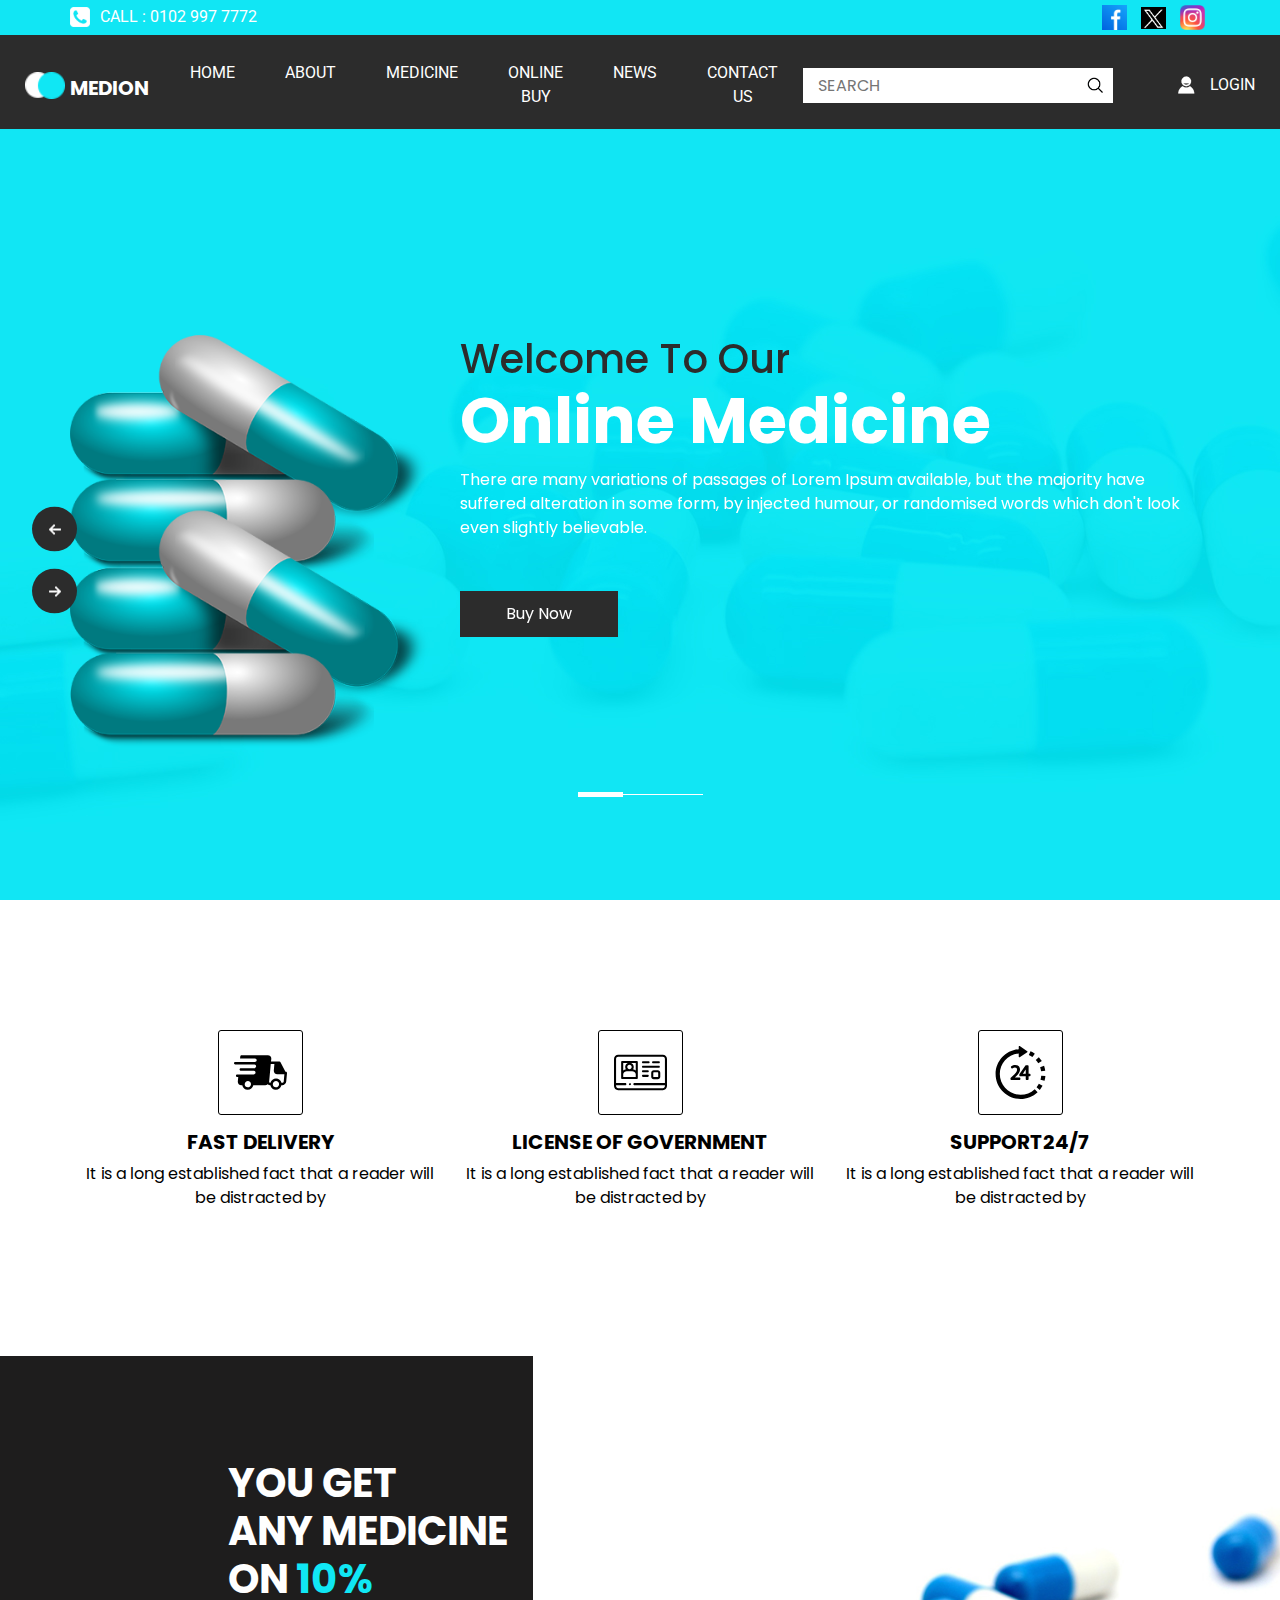
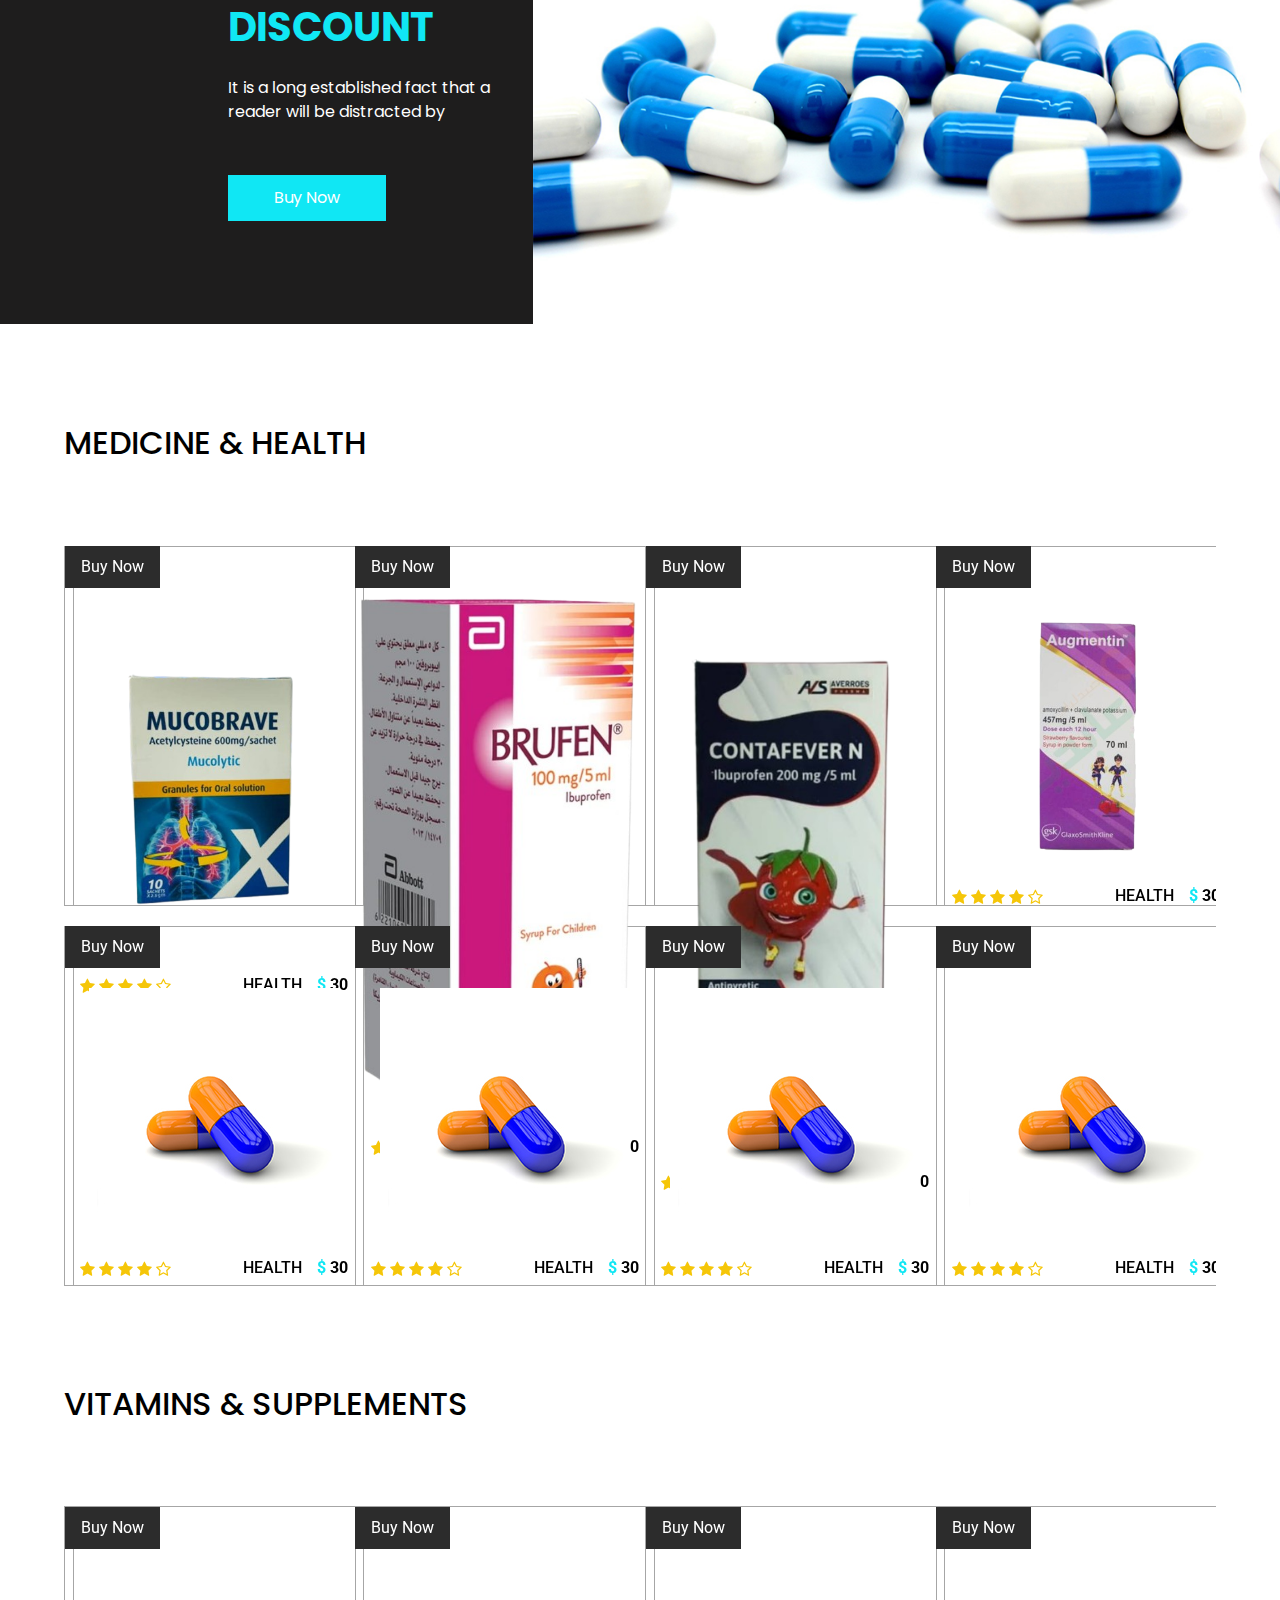
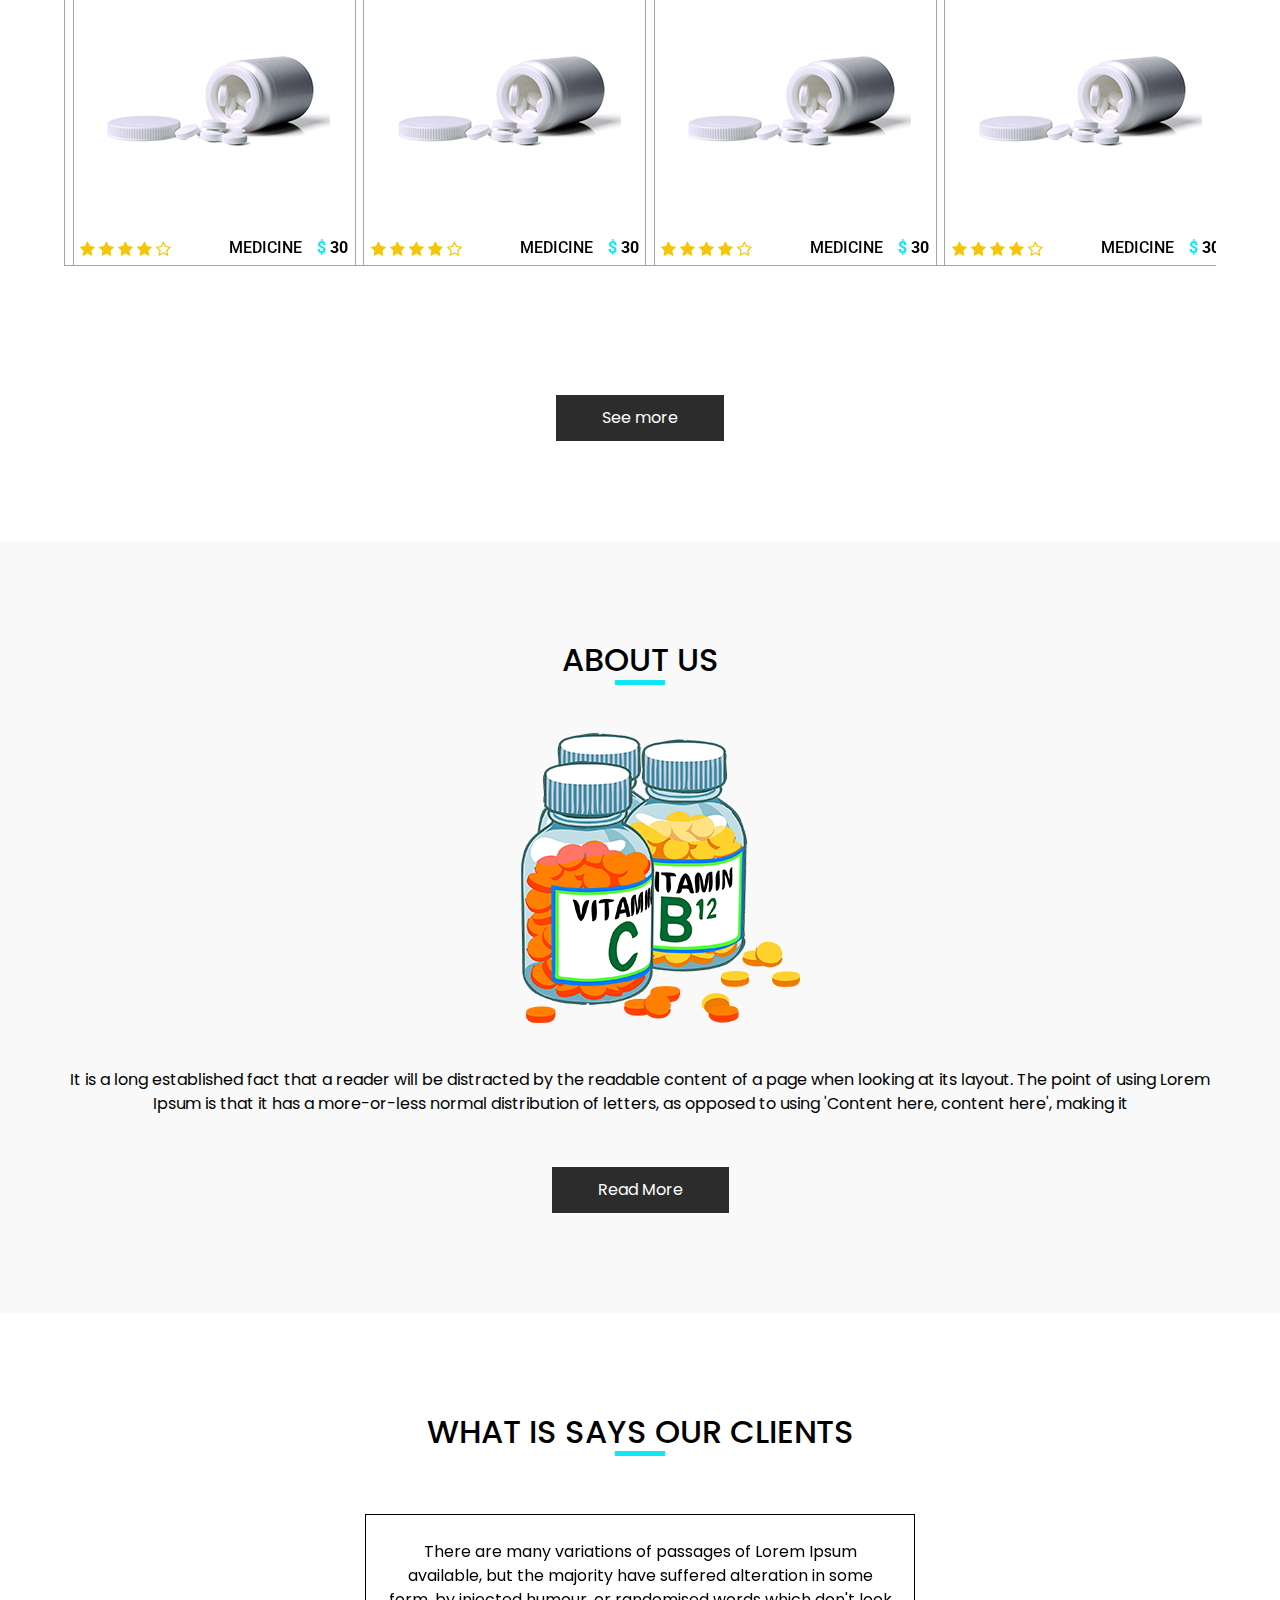
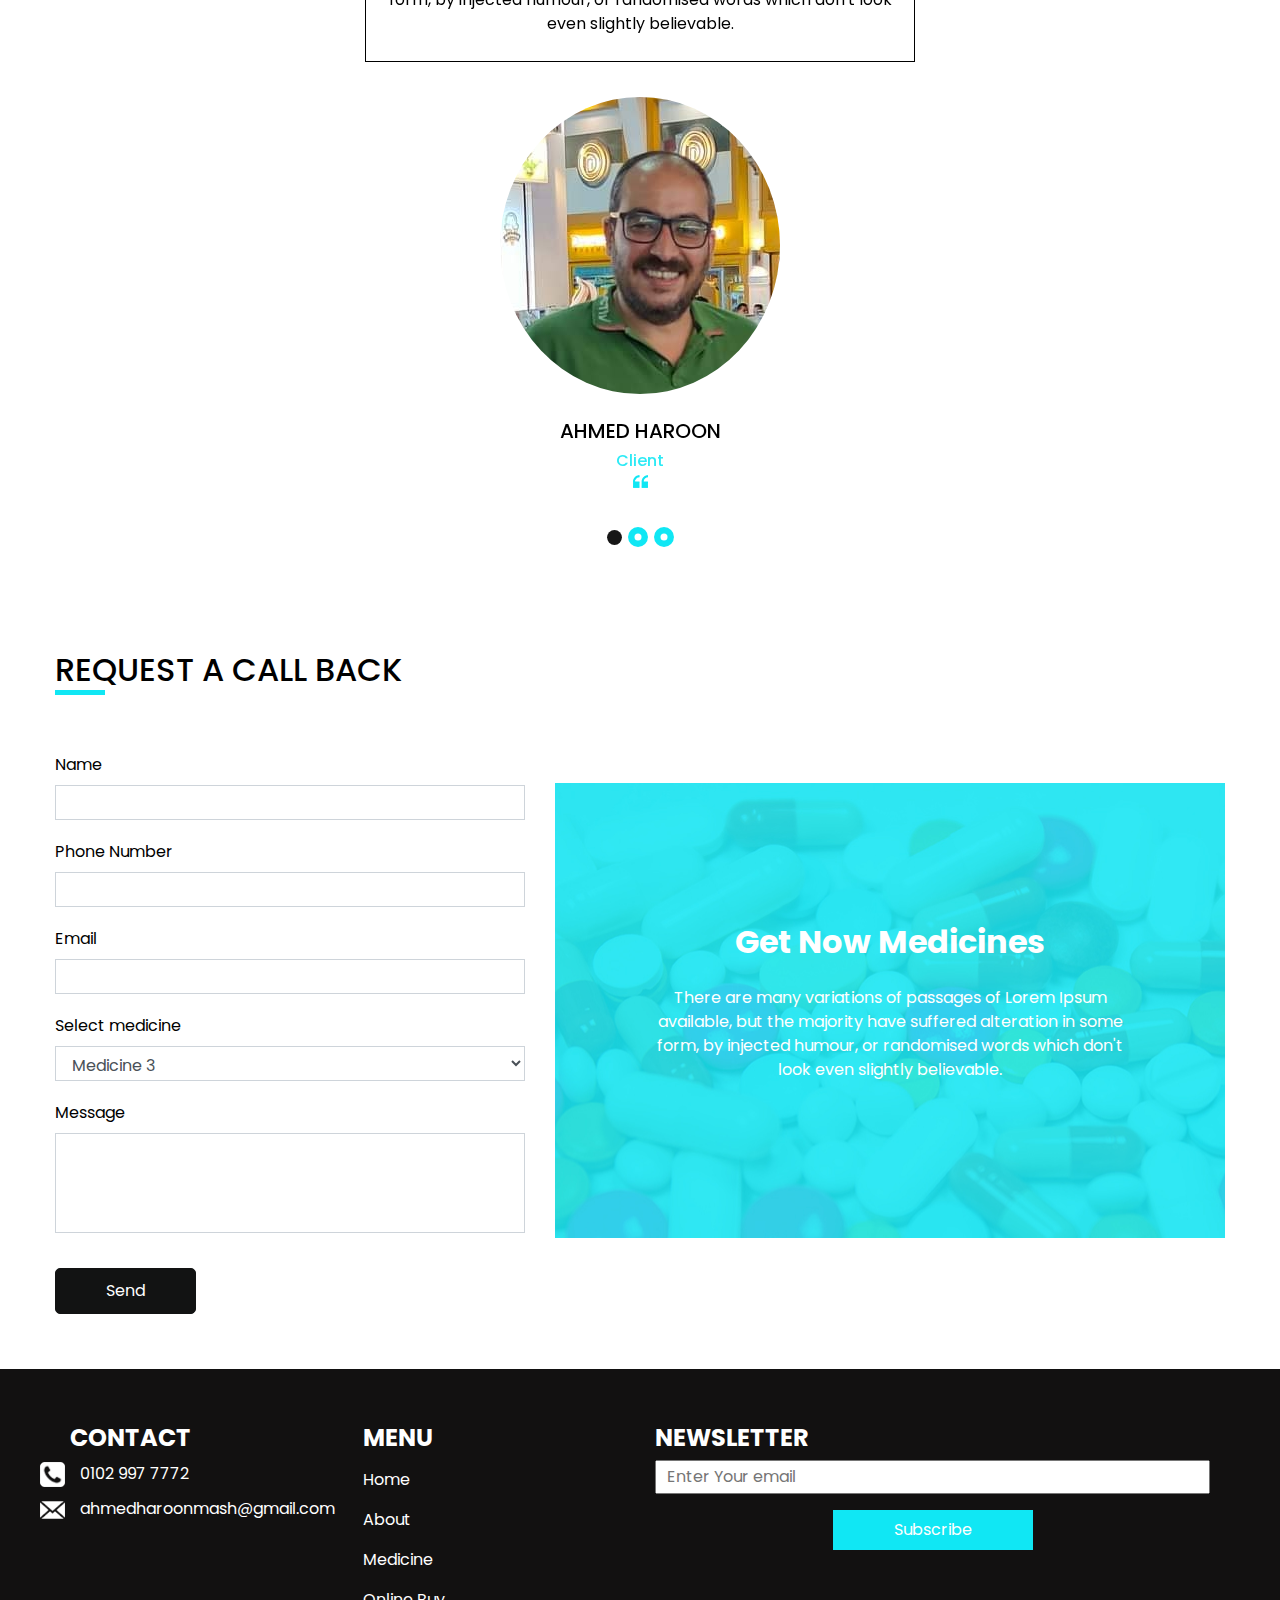
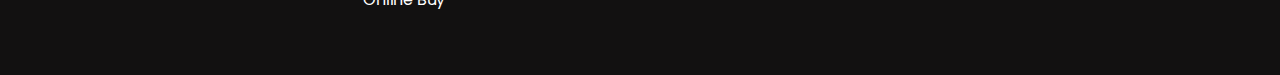
<file: index.html>
<!DOCTYPE html>
<html>

<head>
  <!-- Basic -->
  <meta charset="utf-8" />
  <meta http-equiv="X-UA-Compatible" content="IE=edge" />
  <!-- Mobile Metas -->
  <meta name="viewport" content="width=device-width, initial-scale=1, shrink-to-fit=no" />
  <!-- Site Metas -->
  <meta name="keywords" content="" />
  <meta name="description" content="" />
  <meta name="author" content="" />

  <title>صيدلية يوسف</title>

  <!-- slider stylesheet -->
  <link rel="stylesheet" type="text/css"
    href="https://cdnjs.cloudflare.com/ajax/libs/OwlCarousel2/2.1.3/assets/owl.carousel.min.css" />

  <!-- font awesome style -->
  <link rel="stylesheet" href="https://cdnjs.cloudflare.com/ajax/libs/font-awesome/4.7.0/css/font-awesome.min.css">
 

  <!-- bootstrap core css -->
  <link rel="stylesheet" type="text/css" href="css/bootstrap.css" />

  <!-- fonts style -->
  <link href="https://fonts.googleapis.com/css?family=Poppins:400,600,700|Roboto:400,700&display=swap" rel="stylesheet">

  <!-- Custom styles for this template -->
  <link href="css/style.css" rel="stylesheet" />
  <!-- responsive style -->
  <link href="css/responsive.css" rel="stylesheet" />
</head>

<body>
  <div class="hero_area">
    <!-- header section strats -->
    <header class="header_section">
      <div class="container">
        <div class="top_contact-container">
          <div class="tel_container">
           <a href="tel:0102 997 7772">
            <img src="images/telephone-symbol-button.png" alt=""> Call : 0102 997 7772
          </a>
          </div>
          <div class="social-container">
            <a href="https://www.facebook.com/profile.php?id=100088847197167&mibextid=ZbWKwL">
              <img src="images/fb.png" alt="" class="s-1">
            </a>
            <a href="">
              <img src="images/twitter.png" alt="" class="s-2">
            </a>
            <a href="">
              <img src="images/instagram.png" alt="" class="s-3">
            </a>
          </div>
        </div>
      </div>
      <div class="container-fluid">
        <nav class="navbar navbar-expand-lg custom_nav-container pt-3">
          <a class="navbar-brand" href="index.html">
            <img src="images/logo.png" alt="">
            <span>
              Medion
            </span>
          </a>
          <button class="navbar-toggler" type="button" data-toggle="collapse" data-target="#navbarSupportedContent"
            aria-controls="navbarSupportedContent" aria-expanded="false" aria-label="Toggle navigation">
            <span class="navbar-toggler-icon"></span>
          </button>

          <div class="collapse navbar-collapse" id="navbarSupportedContent">
            <div class="d-flex  flex-column flex-lg-row align-items-center w-100 justify-content-between">
              <ul class="navbar-nav  ">
                <li class="nav-item active">
                  <a class="nav-link" href="index.html">Home <span class="sr-only">(current)</span></a>
                </li>
                <li class="nav-item">
                  <a class="nav-link" href="about.html"> About </a>
                </li>
                <li class="nav-item">
                  <a class="nav-link" href="medicine.html"> Medicine </a>
                </li>
                <li class="nav-item">
                  <a class="nav-link" href="buy.html"> Online Buy </a>
                </li>
                <li class="nav-item">
                  <a class="nav-link" href="news.html"> News </a>
                </li>
                <li class="nav-item">
                  <a class="nav-link" href="contact.html">Contact us</a>
                </li>
              </ul>
              <form class="form-inline ">
                <input type="search" placeholder="Search">
                <button class="btn  my-2 my-sm-0 nav_search-btn" type="submit"></button>
              </form>
              <div class="login_btn-contanier ml-0 ml-lg-5">
                <a href="">
                  <img src="images/user.png" alt="">
                  <span>
                    Login
                  </span>
                </a>
              </div>
            </div>
          </div>

        </nav>
      </div>
    </header>
    <!-- end header section -->
    <!-- slider section -->
    <section class=" slider_section position-relative">
      <div id="carouselExampleIndicators" class="carousel slide" data-ride="carousel">
        <ol class="carousel-indicators">
          <li data-target="#carouselExampleIndicators" data-slide-to="0" class="active"></li>
          <li data-target="#carouselExampleIndicators" data-slide-to="1"></li>
          <li data-target="#carouselExampleIndicators" data-slide-to="2"></li>
        </ol>
        <div class="carousel-inner">
          <div class="carousel-item active">
            <div class="container">
              <div class="row">
                <div class="col-md-4">
                  <div class="img-box">
                    <img src="images/medicine.png" alt="">
                  </div>
                </div>
                <div class="col-md-8">
                  <div class="detail-box">
                    <h1>
                      Welcome To Our <br>
                      <span>
                        Online Medicine
                      </span>

                    </h1>
                    <p>
                      There are many variations of passages of Lorem Ipsum available, but the majority have suffered
                      alteration in some form, by injected humour, or randomised words which don't look even slightly
                      believable.
                    </p>
                    <div>
                      <a href="">
                        Buy Now
                      </a>
                    </div>
                  </div>
                </div>
              </div>
            </div>
          </div>
          <div class="carousel-item">
            <div class="container">
              <div class="row">
                <div class="col-md-4">
                  <div class="img-box">
                    <img src="images/medicine.png" alt="">
                  </div>
                </div>
                <div class="col-md-8">
                  <div class="detail-box">
                    <h1>
                      Welcome To Our <br>
                      <span>
                        Online Medicine
                      </span>

                    </h1>
                    <p>
                      There are many variations of passages of Lorem Ipsum available, but the majority have suffered
                      alteration in some form, by injected humour, or randomised words which don't look even slightly
                      believable.
                    </p>
                    <div>
                      <a href="">
                        Buy Now
                      </a>
                    </div>
                  </div>
                </div>
              </div>
            </div>
          </div>
          <div class="carousel-item">
            <div class="container">
              <div class="row">
                <div class="col-md-4">
                  <div class="img-box">
                    <img src="images/medicine.png" alt="">
                  </div>
                </div>
                <div class="col-md-8">
                  <div class="detail-box">
                    <h1>
                      Welcome To Our <br>
                      <span>
                        Online Medicine
                      </span>

                    </h1>
                    <p>
                      There are many variations of passages of Lorem Ipsum available, but the majority have suffered
                      alteration in some form, by injected humour, or randomised words which don't look even slightly
                      believable.
                    </p>
                    <div>
                      <a href="">
                        Buy Now
                      </a>
                    </div>
                  </div>
                </div>
              </div>
            </div>
          </div>
        </div>

        <a class="carousel-control-prev" href="#carouselExampleIndicators" role="button" data-slide="prev">
          <span class="sr-only">Previous</span>
        </a>
        <a class="carousel-control-next" href="#carouselExampleIndicators" role="button" data-slide="next">
          <span class="sr-only">Next</span>
        </a>
      </div>


    </section>
    <!-- end slider section -->
  </div>

  <section class="feature_section  layout_padding">
    <div class="container">
      <div class="feature_container">
        <div class="box">
          <div class="img-box">
            <svg version="1.1" id="Capa_1" xmlns="http://www.w3.org/2000/svg" xmlns:xlink="http://www.w3.org/1999/xlink"
              x="0px" y="0px" viewBox="0 0 422.518 422.518" style="enable-background:new 0 0 422.518 422.518;"
              xml:space="preserve">
              <path d="M422.512,215.424c0-0.079-0.004-0.158-0.005-0.237c-0.116-5.295-4.368-9.514-9.727-9.514h-2.554l-39.443-76.258
             c-1.664-3.22-4.983-5.225-8.647-5.226l-67.34-0.014l2.569-20.364c0.733-8.138-1.783-15.822-7.086-21.638
             c-5.293-5.804-12.683-9.001-20.81-9.001h-209c-5.255,0-9.719,4.066-10.22,9.308l-2.095,16.778h119.078
             c7.732,0,13.836,6.268,13.634,14c-0.203,7.732-6.635,14-14.367,14H126.78c0.007,0.02,0.014,0.04,0.021,0.059H10.163
             c-5.468,0-10.017,4.432-10.16,9.9c-0.143,5.468,4.173,9.9,9.641,9.9H164.06c7.168,1.104,12.523,7.303,12.326,14.808
             c-0.216,8.242-7.039,14.925-15.267,14.994H54.661c-5.523,0-10.117,4.477-10.262,10c-0.145,5.523,4.215,10,9.738,10h105.204
             c7.273,1.013,12.735,7.262,12.537,14.84c-0.217,8.284-7.109,15-15.393,15H35.792v0.011H25.651c-5.523,0-10.117,4.477-10.262,10
             c-0.145,5.523,4.214,10,9.738,10h8.752l-3.423,35.818c-0.734,8.137,1.782,15.821,7.086,21.637c5.292,5.805,12.683,9.001,20.81,9.001
             h7.55C69.5,333.8,87.3,349.345,109.073,349.345c21.773,0,40.387-15.545,45.06-36.118h94.219c7.618,0,14.83-2.913,20.486-7.682
             c5.172,4.964,12.028,7.682,19.514,7.682h1.55c3.597,20.573,21.397,36.118,43.171,36.118c21.773,0,40.387-15.545,45.06-36.118h6.219
             c16.201,0,30.569-13.171,32.029-29.36l6.094-67.506c0.008-0.091,0.004-0.181,0.01-0.273c0.01-0.139,0.029-0.275,0.033-0.415
             C422.52,215.589,422.512,215.508,422.512,215.424z M109.597,329.345c-13.785,0-24.707-11.214-24.346-24.999
             c0.361-13.786,11.87-25.001,25.655-25.001c13.785,0,24.706,11.215,24.345,25.001C134.89,318.131,123.382,329.345,109.597,329.345z
              M333.597,329.345c-13.785,0-24.706-11.214-24.346-24.999c0.361-13.786,11.87-25.001,25.655-25.001
             c13.785,0,24.707,11.215,24.345,25.001C358.89,318.131,347.382,329.345,333.597,329.345z M396.457,282.588
             c-0.52,5.767-5.823,10.639-11.58,10.639h-6.727c-4.454-19.453-21.744-33.882-42.721-33.882c-20.977,0-39.022,14.429-44.494,33.882
             h-2.059c-2.542,0-4.81-0.953-6.389-2.685c-1.589-1.742-2.337-4.113-2.106-6.676l12.609-139.691l28.959,0.006l-4.59,50.852
             c-0.735,8.137,1.78,15.821,7.083,21.637c5.292,5.806,12.685,9.004,20.813,9.004h56.338L396.457,282.588z" />
              <g>
              </g>
              <g>
              </g>
              <g>
              </g>
              <g>
              </g>
              <g>
              </g>
              <g>
              </g>
              <g>
              </g>
              <g>
              </g>
              <g>
              </g>
              <g>
              </g>
              <g>
              </g>
              <g>
              </g>
              <g>
              </g>
              <g>
              </g>
              <g>
              </g>
            </svg>
          </div>
          <div class="detail-box">
            <h5>
              Fast Delivery
            </h5>
            <p>
              It is a long established fact that a reader will be distracted by
            </p>
          </div>
        </div>
        <div class="box">
          <div class="img-box">
            <svg id="Capa_1" enable-background="new 0 0 512 512" height="512" viewBox="0 0 512 512" width="512"
              xmlns="http://www.w3.org/2000/svg">
              <path
                d="m471.728 84.718h-431.456c-22.206 0-40.272 18.066-40.272 40.272v243.623 18.395.005c0 22.205 18.064 40.27 40.27 40.27h431.46c22.205 0 40.27-18.065 40.27-40.27v-.005-18.395-243.623c0-22.206-18.066-40.272-40.272-40.272zm-431.456 20h431.455c11.179 0 20.272 9.094 20.272 20.272v233.623h-294.622c-5.522 0-10 4.477-10 10s4.478 10 10 10h294.623v8.395c0 11.178-9.094 20.272-20.272 20.272h-431.456c-11.178 0-20.272-9.094-20.272-20.273v-8.395h89.418c5.522 0 10-4.477 10-10s-4.478-10-10-10h-89.418v-233.622c0-11.178 9.094-20.272 20.272-20.272z" />
              <path
                d="m280.063 167.544h53.989c5.522 0 10-4.477 10-10s-4.478-10-10-10h-53.989c-5.522 0-10 4.477-10 10s4.477 10 10 10z" />
              <path
                d="m377.55 167.544h55.505c5.522 0 10-4.477 10-10s-4.478-10-10-10h-55.505c-5.522 0-10 4.477-10 10s4.477 10 10 10z" />
              <path
                d="m280.063 210.314h152.992c5.522 0 10-4.477 10-10s-4.478-10-10-10h-152.992c-5.522 0-10 4.477-10 10s4.477 10 10 10z" />
              <path
                d="m280.063 254.169h45.989c5.522 0 10-4.477 10-10s-4.478-10-10-10h-45.989c-5.522 0-10 4.477-10 10s4.477 10 10 10z" />
              <path
                d="m422.75 234.169h-38.993c-13.348 0-24.207 10.859-24.207 24.207v37.636c0 13.348 10.859 24.208 24.207 24.208h38.993c13.348 0 24.207-10.859 24.207-24.208v-37.636c0-13.348-10.859-24.207-24.207-24.207zm4.207 61.843c0 2.32-1.888 4.208-4.207 4.208h-38.993c-2.319 0-4.207-1.888-4.207-4.208v-37.636c0-2.32 1.888-4.207 4.207-4.207h38.993c2.319 0 4.207 1.887 4.207 4.207z" />
              <path
                d="m280.063 298.297h45.989c5.522 0 10-4.477 10-10s-4.478-10-10-10h-45.989c-5.522 0-10 4.477-10 10s4.477 10 10 10z" />
              <path
                d="m79.072 319.081h140.993c5.522 0 10-4.477 10-10v-39.955-114.582c0-5.523-4.478-10-10-10h-140.993c-5.522 0-10 4.477-10 10v114.583 39.955c0 5.522 4.478 9.999 10 9.999zm130.993-20h-120.993v-28.724c.03-.113.06-.227.091-.339 4.169-15.41 18.521-26.172 34.902-26.172h51.008c16.38 0 30.732 10.763 34.902 26.169.03.113.061.226.09.339zm-81.794-96.534c0-11.744 9.554-21.298 21.298-21.298s21.298 9.554 21.298 21.298-9.554 21.298-21.298 21.298-21.298-9.554-21.298-21.298zm81.794 33.371c-7.335-5.755-16.118-9.714-25.618-11.298 4.058-6.39 6.42-13.958 6.42-22.073 0-17.041-10.376-31.702-25.14-38.003h44.339v71.374zm-76.653-71.374c-14.765 6.301-25.14 20.963-25.14 38.003 0 8.114 2.362 15.683 6.42 22.073-9.501 1.583-18.285 5.543-25.619 11.298v-71.374z" />
              <path
                d="m159.66 360.3c-7.549-5.03-17.605 2.261-15.18 10.977 1.142 4.104 4.876 7.118 9.141 7.321 4.271.204 8.264-2.408 9.808-6.389 1.66-4.282.096-9.38-3.769-11.909z" />
            </svg>
          </div>
          <div class="detail-box">
            <h5>
              license of government
            </h5>
            <p>
              It is a long established fact that a reader will be distracted by
            </p>
          </div>
        </div>
        <div class="box">
          <div class="img-box">
            <svg version="1.1" id="Capa_1" xmlns="http://www.w3.org/2000/svg" xmlns:xlink="http://www.w3.org/1999/xlink"
              x="0px" y="0px" viewBox="0 0 315.377 315.377" style="enable-background:new 0 0 315.377 315.377;"
              xml:space="preserve">
              <g>
                <g>
                  <path
                    d="M107.712,181.769l-7.938,7.705c-1.121,1.089-1.753,2.584-1.753,4.146v3.288c0,3.191,2.588,5.779,5.78,5.779h47.4
                 c3.196,0,5.782-2.588,5.782-5.779v-4.256c0-3.191-2.586-5.78-5.782-5.78h-26.19l0.722-0.664
                 c17.117-16.491,29.232-29.471,29.232-46.372c0-13.513-8.782-27.148-28.409-27.148c-8.568,0-16.959,2.75-23.629,7.74
                 c-2.166,1.625-2.918,4.537-1.803,7.007l1.458,3.224c0.708,1.568,2.074,2.739,3.735,3.195c1.651,0.456,3.433,0.148,4.842-0.836
                 c4.289-2.995,8.704-4.515,13.127-4.515c8.608,0,12.971,4.28,12.971,12.662C137.142,152.524,127.72,162.721,107.712,181.769z" />
                </g>
                <g>
                  <path d="M194.107,114.096c-0.154-0.014-0.31-0.02-0.464-0.02h-1.765c-1.89,0-3.658,0.923-4.738,2.469l-35.4,50.66
                 c-0.678,0.971-1.041,2.127-1.041,3.311v4.061c0,3.192,2.586,5.78,5.778,5.78h32.322v16.551c0,3.191,2.586,5.779,5.778,5.779h5.519
                 c3.19,0,5.781-2.588,5.781-5.779v-16.551h5.698c3.192,0,5.781-2.588,5.781-5.78v-3.753c0-3.19-2.589-5.779-5.781-5.779h-5.698
                 v-45.189c0-3.19-2.591-5.779-5.781-5.779h-5.519C194.419,114.077,194.261,114.083,194.107,114.096z M188.799,165.045h-17.453
                 c4.434-6.438,12.015-17.487,17.453-25.653V165.045z" />
                </g>
                <g>
                  <path
                    d="M157.906,290.377c-68.023,0-123.365-55.342-123.365-123.365c0-64.412,49.625-117.443,112.647-122.895v19.665
                 c0,1.397,0.771,2.681,2.003,3.337c0.558,0.298,1.169,0.444,1.778,0.444c0.737,0,1.474-0.216,2.108-0.643l44.652-30
                 c1.046-0.702,1.673-1.879,1.673-3.139c0-1.259-0.627-2.437-1.673-3.139l-44.652-30c-1.159-0.779-2.654-0.857-3.887-0.198
                 c-1.232,0.657-2.003,1.941-2.003,3.337v15.254C70.364,24.547,9.54,88.806,9.54,167.011c0,81.809,66.558,148.365,148.365,148.365
                 c37.876,0,73.934-14.271,101.532-40.183l-17.111-18.226C219.38,278.512,189.4,290.377,157.906,290.377z" />
                </g>
                <g>
                  <path d="M284.552,89.689c-5.111-8.359-11.088-16.252-17.759-23.456l-18.344,16.985c5.552,5.995,10.522,12.562,14.776,19.515
                 L284.552,89.689z" />
                </g>
                <g>
                  <path d="M280.146,150.258l24.773-3.363c-1.322-9.74-3.625-19.373-6.846-28.632l-23.612,8.211
                 C277.135,134.163,279.047,142.165,280.146,150.258z" />
                </g>
                <g>
                  <path d="M242.999,45.459c-8.045-5.643-16.678-10.496-25.66-14.427l-10.022,22.903c7.464,3.267,14.64,7.301,21.327,11.991
                 L242.999,45.459z" />
                </g>
                <g>
                  <path d="M253.208,245.353l19.303,15.887c6.244-7.587,11.75-15.817,16.363-24.462l-22.055-11.771
                 C262.983,232.195,258.404,239.041,253.208,245.353z" />
                </g>
                <g>
                  <path d="M280.908,176.552c-0.622,8.157-2.061,16.264-4.273,24.093l24.057,6.802c2.666-9.426,4.396-19.18,5.146-28.99
                 L280.908,176.552z" />
                </g>
              </g>
              <g>
              </g>
              <g>
              </g>
              <g>
              </g>
              <g>
              </g>
              <g>
              </g>
              <g>
              </g>
              <g>
              </g>
              <g>
              </g>
              <g>
              </g>
              <g>
              </g>
              <g>
              </g>
              <g>
              </g>
              <g>
              </g>
              <g>
              </g>
              <g>
              </g>
            </svg>

          </div>
          <div class="detail-box">
            <h5>
              support24/7
            </h5>
            <p>
              It is a long established fact that a reader will be distracted by
            </p>
          </div>
        </div>
      </div>
    </div>
  </section>

  <!-- end feature section -->

  <!-- discount section -->

  <section class="discount_section">
    <div class="container-fluid">
      <div class="row">
        <div class="col-lg-3 col-md-5 offset-md-2">
          <div class="detail-box">
            <h2>
              You get <br>
              any medicine <br>
              on
              <span>
                10% discount
              </span>

            </h2>
            <p>
              It is a long established fact that a reader will be distracted by
            </p>
            <div>
              <a href="">
                Buy Now
              </a>
            </div>
          </div>
        </div>
        <div class="col-lg-7 col-md-5">
          <div class="img-box">
            <img src="images/medicines.jpg" alt="">
          </div>
        </div>
      </div>
    </div>
  </section>


  <!-- end discount section -->

  <!-- health section -->

  <section class="health_section layout_padding">
    <div class="health_carousel-container">
      <h2 class="text-uppercase">
        Medicine & Health

      </h2>
      <div class="carousel-wrap layout_padding2">
        <div class="owl-carousel">
          <div class="item">
            <div class="box">
              <div class="btn_container">
                <a href="">
                  Buy Now
                </a>
              </div>
              <div class="img-box">
                <img src="images/p-1.jpg" alt="">
              </div>
              <div class="detail-box">
                <div class="star_container">
                  <i class="fa fa-star" aria-hidden="true"></i>
                  <i class="fa fa-star" aria-hidden="true"></i>
                  <i class="fa fa-star" aria-hidden="true"></i>
                  <i class="fa fa-star" aria-hidden="true"></i>
                  <i class="fa fa-star-o" aria-hidden="true"></i>

                </div>
                <div class="text">
                  <h6>
                    Health
                  </h6>
                  <h6 class="price">
                    <span>
                      $
                    </span>
                    30
                  </h6>
                </div>
              </div>
            </div>
            <div class="box">
              <div class="btn_container">
                <a href="">
                  Buy Now
                </a>
              </div>
              <div class="img-box">
                <img src="images/p-5.jpg" alt="">
              </div>
              <div class="detail-box">
                <div class="star_container">
                  <i class="fa fa-star" aria-hidden="true"></i>
                  <i class="fa fa-star" aria-hidden="true"></i>
                  <i class="fa fa-star" aria-hidden="true"></i>
                  <i class="fa fa-star" aria-hidden="true"></i>
                  <i class="fa fa-star-o" aria-hidden="true"></i>

                </div>
                <div class="text">
                  <h6>
                    Health
                  </h6>
                  <h6 class="price">
                    <span>
                      $
                    </span>
                    30
                  </h6>
                </div>
              </div>
            </div>
          </div>
          <div class="item">
            <div class="box">
              <div class="btn_container">
                <a href="">
                  Buy Now
                </a>
              </div>
              <div class="img-box">
                <img src="images/p-2.jpg" alt="">
              </div>
              <div class="detail-box">
                <div class="star_container">
                  <i class="fa fa-star" aria-hidden="true"></i>
                  <i class="fa fa-star" aria-hidden="true"></i>
                  <i class="fa fa-star" aria-hidden="true"></i>
                  <i class="fa fa-star" aria-hidden="true"></i>
                  <i class="fa fa-star-o" aria-hidden="true"></i>

                </div>
                <div class="text">
                  <h6>
                    Health
                  </h6>
                  <h6 class="price">
                    <span>
                      $
                    </span>
                    30
                  </h6>
                </div>
              </div>
            </div>
            <div class="box">
              <div class="btn_container">
                <a href="">
                  Buy Now
                </a>
              </div>
              <div class="img-box">
                <img src="images/p-5.jpg" alt="">
              </div>
              <div class="detail-box">
                <div class="star_container">
                  <i class="fa fa-star" aria-hidden="true"></i>
                  <i class="fa fa-star" aria-hidden="true"></i>
                  <i class="fa fa-star" aria-hidden="true"></i>
                  <i class="fa fa-star" aria-hidden="true"></i>
                  <i class="fa fa-star-o" aria-hidden="true"></i>

                </div>
                <div class="text">
                  <h6>
                    Health
                  </h6>
                  <h6 class="price">
                    <span>
                      $
                    </span>
                    30
                  </h6>
                </div>
              </div>
            </div>
          </div>
          <div class="item">
            <div class="box">
              <div class="btn_container">
                <a href="">
                  Buy Now
                </a>
              </div>
              <div class="img-box">
                <img src="images/p-3.jpg" alt="">
              </div>
              <div class="detail-box">
                <div class="star_container">
                  <i class="fa fa-star" aria-hidden="true"></i>
                  <i class="fa fa-star" aria-hidden="true"></i>
                  <i class="fa fa-star" aria-hidden="true"></i>
                  <i class="fa fa-star" aria-hidden="true"></i>
                  <i class="fa fa-star-o" aria-hidden="true"></i>

                </div>
                <div class="text">
                  <h6>
                    Health
                  </h6>
                  <h6 class="price">
                    <span>
                      $
                    </span>
                    30
                  </h6>
                </div>
              </div>
            </div>
            <div class="box">
              <div class="btn_container">
                <a href="">
                  Buy Now
                </a>
              </div>
              <div class="img-box">
                <img src="images/p-5.jpg" alt="">
              </div>
              <div class="detail-box">
                <div class="star_container">
                  <i class="fa fa-star" aria-hidden="true"></i>
                  <i class="fa fa-star" aria-hidden="true"></i>
                  <i class="fa fa-star" aria-hidden="true"></i>
                  <i class="fa fa-star" aria-hidden="true"></i>
                  <i class="fa fa-star-o" aria-hidden="true"></i>

                </div>
                <div class="text">
                  <h6>
                    Health
                  </h6>
                  <h6 class="price">
                    <span>
                      $
                    </span>
                    30
                  </h6>
                </div>
              </div>
            </div>
          </div>
          <div class="item">
            <div class="box">
              <div class="btn_container">
                <a href="">
                  Buy Now
                </a>
              </div>
              <div class="img-box">
                <img src="images/p-4.jpg" alt="">
              </div>
              <div class="detail-box">
                <div class="star_container">
                  <i class="fa fa-star" aria-hidden="true"></i>
                  <i class="fa fa-star" aria-hidden="true"></i>
                  <i class="fa fa-star" aria-hidden="true"></i>
                  <i class="fa fa-star" aria-hidden="true"></i>
                  <i class="fa fa-star-o" aria-hidden="true"></i>

                </div>
                <div class="text">
                  <h6>
                    Health
                  </h6>
                  <h6 class="price">
                    <span>
                      $
                    </span>
                    30
                  </h6>
                </div>
              </div>
            </div>
            <div class="box">
              <div class="btn_container">
                <a href="">
                  Buy Now
                </a>
              </div>
              <div class="img-box">
                <img src="images/p-5.jpg" alt="">
              </div>
              <div class="detail-box">
                <div class="star_container">
                  <i class="fa fa-star" aria-hidden="true"></i>
                  <i class="fa fa-star" aria-hidden="true"></i>
                  <i class="fa fa-star" aria-hidden="true"></i>
                  <i class="fa fa-star" aria-hidden="true"></i>
                  <i class="fa fa-star-o" aria-hidden="true"></i>

                </div>
                <div class="text">
                  <h6>
                    Health
                  </h6>
                  <h6 class="price">
                    <span>
                      $
                    </span>
                    30
                  </h6>
                </div>
              </div>
            </div>
          </div>
        </div>
      </div>
    </div>
    <div class="health_carousel-container">
      <h2 class="text-uppercase">
        Vitamins & Supplements


      </h2>
      <div class="carousel-wrap layout_padding2">
        <div class="owl-carousel owl-2">
          <div class="item">
            <div class="box">
              <div class="btn_container">
                <a href="">
                  Buy Now
                </a>
              </div>
              <div class="img-box">
                <img src="images/p-6.jpg" alt="">
              </div>
              <div class="detail-box">
                <div class="star_container">
                  <i class="fa fa-star" aria-hidden="true"></i>
                  <i class="fa fa-star" aria-hidden="true"></i>
                  <i class="fa fa-star" aria-hidden="true"></i>
                  <i class="fa fa-star" aria-hidden="true"></i>
                  <i class="fa fa-star-o" aria-hidden="true"></i>

                </div>
                <div class="text">
                  <h6>
                    Medicine
                  </h6>
                  <h6 class="price">
                    <span>
                      $
                    </span>
                    30
                  </h6>
                </div>
              </div>
            </div>
          </div>
          <div class="item">
            <div class="box">
              <div class="btn_container">
                <a href="">
                  Buy Now
                </a>
              </div>
              <div class="img-box">
                <img src="images/p-6.jpg" alt="">
              </div>
              <div class="detail-box">
                <div class="star_container">
                  <i class="fa fa-star" aria-hidden="true"></i>
                  <i class="fa fa-star" aria-hidden="true"></i>
                  <i class="fa fa-star" aria-hidden="true"></i>
                  <i class="fa fa-star" aria-hidden="true"></i>
                  <i class="fa fa-star-o" aria-hidden="true"></i>

                </div>
                <div class="text">
                  <h6>
                    Medicine
                  </h6>
                  <h6 class="price">
                    <span>
                      $
                    </span>
                    30
                  </h6>
                </div>
              </div>
            </div>
          </div>
          <div class="item">
            <div class="box">
              <div class="btn_container">
                <a href="">
                  Buy Now
                </a>
              </div>
              <div class="img-box">
                <img src="images/p-6.jpg" alt="">
              </div>
              <div class="detail-box">
                <div class="star_container">
                  <i class="fa fa-star" aria-hidden="true"></i>
                  <i class="fa fa-star" aria-hidden="true"></i>
                  <i class="fa fa-star" aria-hidden="true"></i>
                  <i class="fa fa-star" aria-hidden="true"></i>
                  <i class="fa fa-star-o" aria-hidden="true"></i>

                </div>
                <div class="text">
                  <h6>
                    Medicine
                  </h6>
                  <h6 class="price">
                    <span>
                      $
                    </span>
                    30
                  </h6>
                </div>
              </div>
            </div>
          </div>
          <div class="item">
            <div class="box">
              <div class="btn_container">
                <a href="">
                  Buy Now
                </a>
              </div>
              <div class="img-box">
                <img src="images/p-6.jpg" alt="">
              </div>
              <div class="detail-box">
                <div class="star_container">
                  <i class="fa fa-star" aria-hidden="true"></i>
                  <i class="fa fa-star" aria-hidden="true"></i>
                  <i class="fa fa-star" aria-hidden="true"></i>
                  <i class="fa fa-star" aria-hidden="true"></i>
                  <i class="fa fa-star-o" aria-hidden="true"></i>

                </div>
                <div class="text">
                  <h6>
                    Medicine
                  </h6>
                  <h6 class="price">
                    <span>
                      $
                    </span>
                    30
                  </h6>
                </div>
              </div>
            </div>
          </div>
        </div>
      </div>
    </div>
    <div class="d-flex justify-content-center">
      <a href="">
        See more
      </a>
    </div>
  </section>

  <!-- end health section -->

  <!-- about section -->
  <section class="about_section layout_padding">
    <div class="container">
      <div class="custom_heading-container ">
        <h2>
          About Us
        </h2>
      </div>

      <div class="img-box">
        <img src="images/about-medicine.png" alt="">
      </div>
      <div class="detail-box">
        <p>
          It is a long established fact that a reader will be distracted by the readable content of a page when looking
          at its layout. The point of using Lorem Ipsum is that it has a more-or-less normal distribution of letters, as
          opposed to using 'Content here, content here', making it
        </p>
        <div class="d-flex justify-content-center">
          <a href="">
            Read More
          </a>
        </div>
      </div>
    </div>
  </section>

  <!-- end about section -->

  <!-- client section -->
  <section class="client_section layout_padding">
    <div class="container">
      <div class="custom_heading-container ">
        <h2>
          What is says our clients
        </h2>
      </div>
      <div id="carouselExample2Indicators" class="carousel slide" data-ride="carousel">
        <ol class="carousel-indicators">
          <li data-target="#carouselExample2Indicators" data-slide-to="0" class="active"></li>
          <li data-target="#carouselExample2Indicators" data-slide-to="1"></li>
          <li data-target="#carouselExample2Indicators" data-slide-to="2"></li>
        </ol>
        <div class="carousel-inner">
          <div class="carousel-item active">
            <div class="client_container layout_padding2">
              <div class="client_detail">
                <p>
                  There are many variations of passages of Lorem Ipsum available, but the majority have suffered
                  alteration in
                  some form, by injected humour, or randomised words which don't look even slightly believable.
                </p>
              </div>
              <div class="client_box ">
                <div class="img-box">
                  <img src="images/client.png " alt="">
                </div>
                <div class="name">
                  <h5>
                    Ahmed Haroon
                  </h5>
                  <h6>
                    <span>
                      Client
                    </span>
                    <img src="images/quote.png" alt="">
                  </h6>
                </div>
              </div>
            </div>
          </div>
          <div class="carousel-item">
            <div class="client_container layout_padding2">
              <div class="client_detail">
                <p>
                  There are many variations of passages of Lorem Ipsum available, but the majority have suffered
                  alteration in
                  some form, by injected humour, or randomised words which don't look even slightly believable.
                </p>
              </div>
              <div class="client_box ">
                <div class="img-box">
                  <img src="images/client.png " alt="">
                </div>
                <div class="name">
                  <h5>
                    Ahmed Haroon
                  </h5>
                  <h6>
                    <span>
                      Client
                    </span>
                    <img src="images/quote.png" alt="">
                  </h6>
                </div>
              </div>
            </div>
          </div>
          <div class="carousel-item">
            <div class="client_container layout_padding2">
              <div class="client_detail">
                <p>
                  There are many variations of passages of Lorem Ipsum available, but the majority have suffered
                  alteration in
                  some form, by injected humour, or randomised words which don't look even slightly believable.
                </p>
              </div>
              <div class="client_box ">
                <div class="img-box">
                  <img src="images/client.png " alt="">
                </div>
                <div class="name">
                  <h5>
                    Ahmed Haroon
                  </h5>
                  <h6>
                    <span>
                      Client
                    </span>
                    <img src="images/quote.png" alt="">
                  </h6>
                </div>
              </div>
            </div>
          </div>
        </div>
      </div>


    </div>
  </section>
  <!-- end client section -->

  <!-- contact section -->
  <section class="contact_section">
    <div class="container">
      <div class="row">
        <div class="custom_heading-container ">
          <h2>
            Request A call back
          </h2>
        </div>
      </div>
    </div>
    <div class="container layout_padding2">
      <div class="row">
        <div class="col-md-5">
          <div class="form_contaier">
            <form>
              <div class="form-group">
                <label for="exampleInputName1">Name</label>
                <input type="text" class="form-control" id="exampleInputName1">
              </div>
              <div class="form-group">
                <label for="exampleInputNumber1">Phone Number</label>
                <input type="text" class="form-control" id="exampleInputNumber1">
              </div>

              <div class="form-group">
                <label for="exampleInputEmail1">Email </label>
                <input type="email" class="form-control" id="exampleInputEmail1">
              </div>
              <div class="form-group ">
                <label for="inputState">Select medicine</label>
                <select id="inputState" class="form-control">
                  <option selected>Medicine 1</option>
                  <option selected>Medicine 2</option>
                  <option selected>Medicine 3</option>
                </select>
              </div>
              <div class="form-group">
                <label for="exampleInputMessage">Message</label>
                <input type="text" class="form-control" id="exampleInputMessage">
              </div>
              <button type="submit" class="">Send</button>
            </form>
          </div>
        </div>
        <div class="col-md-7">
          <div class="detail-box">
            <h3>
              Get Now Medicines
            </h3>
            <p>
              There are many variations of passages of Lorem Ipsum available, but the majority have suffered alteration
              in some form, by injected humour, or randomised words which don't look even slightly believable.
            </p>
          </div>
        </div>
      </div>
    </div>
  </section>

  <!-- end contact section -->

  <!-- info section -->
  <section class="info_section layout_padding2">
    <div class="container">
      <div class="row">
        <div class="col-md-3">
          <div class="info_contact">
            <h4>
              Contact
            </h4>
            <div class="box">
              <div class="img-box">
                <img id="as" src="images/telephone-symbol-button.png" alt="">
              </div>
              <div class="detail-box">
                <a id="qw" href="tel:0102 997 7772">
                  0102 997 7772
                </a>
              </div>
            </div>
            <div class="box">
              <div class="img-box">
                <img id="as" src="images/email.png" alt="">
              </div>
              <div class="detail-box">
                <a id="qw" href="mailto:ahmedharoonmash@gmail.com">
                  ahmedharoonmash@gmail.com
                </a>
              </div>
            </div>
          </div>
        </div>
        <div class="col-md-3">
          <div class="info_menu">
            <h4>
              Menu
            </h4>
            <ul class="navbar-nav  ">
              <li class="nav-item active">
                <a class="nav-link" href="index.html">Home <span class="sr-only">(current)</span></a>
              </li>
              <li class="nav-item">
                <a class="nav-link" href="about.html"> About </a>
              </li>
              <li class="nav-item">
                <a class="nav-link" href="medicine.html"> Medicine </a>
              </li>
              <li class="nav-item">
                <a class="nav-link" href="buy.html"> Online Buy </a>
              </li>
            </ul>
          </div>
        </div>
        <div class="col-md-6">
          <div class="info_news">
            <h4>
              newsletter
            </h4>
            <form action="">
              <input type="text" placeholder="Enter Your email">
              <div class="d-flex justify-content-center justify-content-end mt-3">
                <button>
                  Subscribe
                </button>
              </div>
            </form>
          </div>
        </div>
      </div>
    </div>
  </section>


  <!-- end info section -->

  <!-- footer section -->
  <section class="container-fluid footer_section">

  </section>
  <!-- footer section -->

  <script type="text/javascript" src="js/jquery-3.4.1.min.js"></script>
  <script type="text/javascript" src="js/bootstrap.js"></script>
  <script type="text/javascript" src="https://cdnjs.cloudflare.com/ajax/libs/OwlCarousel2/2.2.1/owl.carousel.min.js">
  </script>
  <script type="text/javascript">
    $(".owl-carousel").owlCarousel({
      loop: true,
      margin: 10,
      nav: true,
      navText: [],
      autoplay: true,
      responsive: {
        0: {
          items: 1
        },
        600: {
          items: 2
        },
        1000: {
          items: 4
        }
      }
    });
  </script>
  <script type="text/javascript">
    $(".owl-2").owlCarousel({
      loop: true,
      margin: 10,
      nav: true,
      navText: [],
      autoplay: true,

      responsive: {
        0: {
          items: 1
        },
        600: {
          items: 2
        },
        1000: {
          items: 4
        }
      }
    });
  </script>
</body>

</html>
</file>
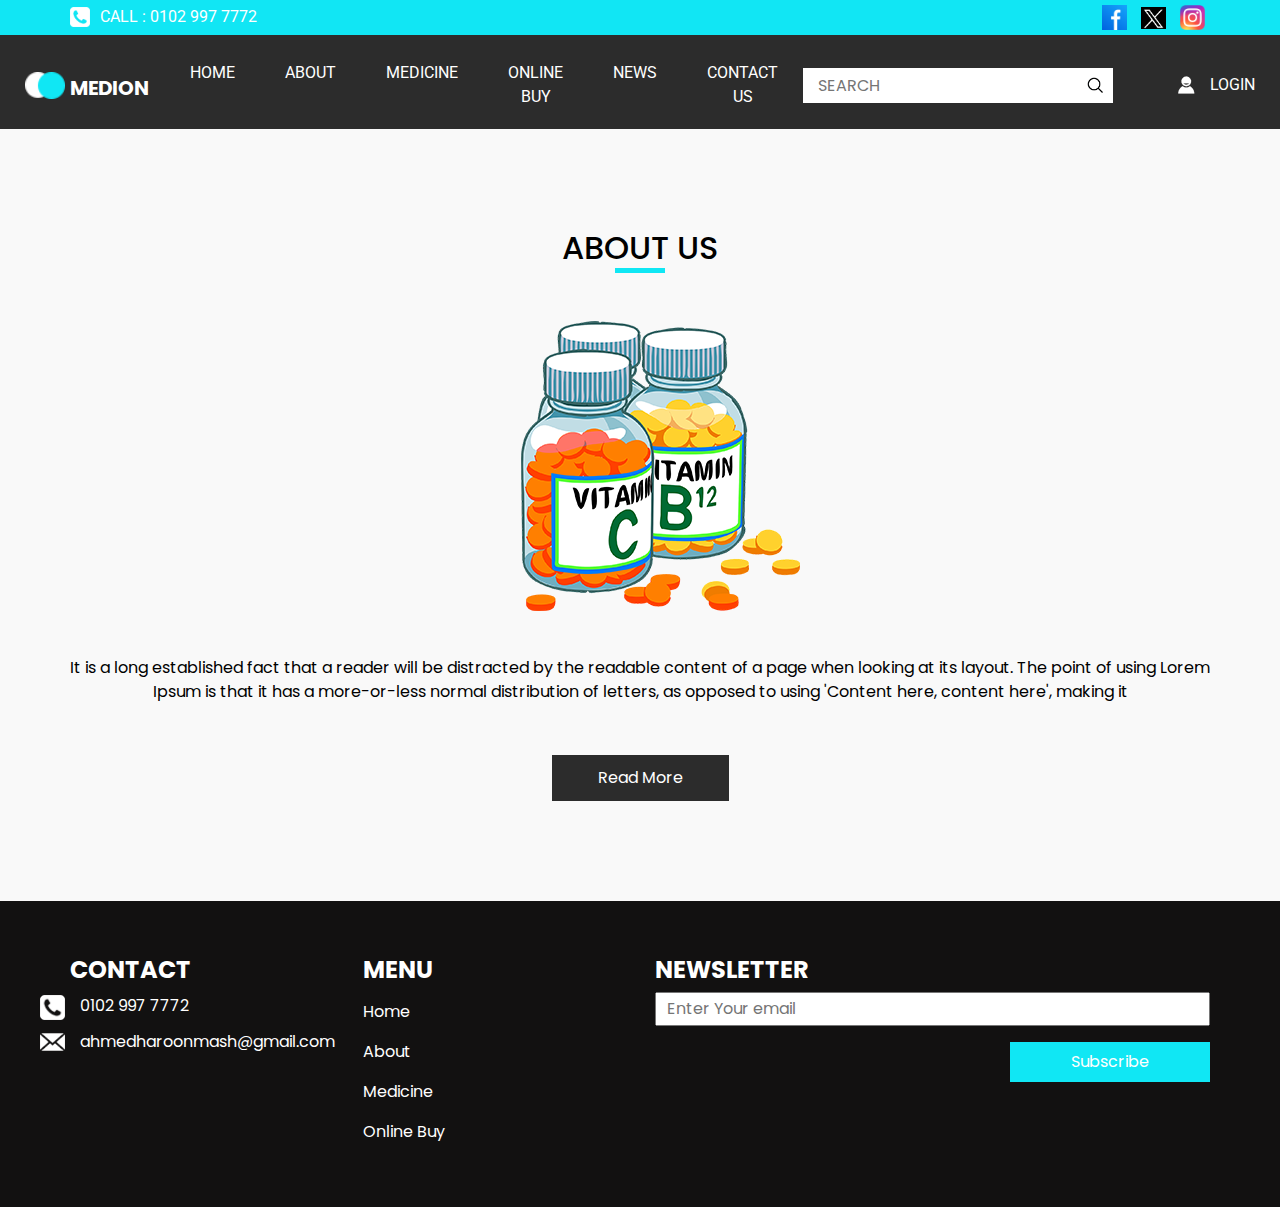
<file: about.html>
<!DOCTYPE html>
<html>

<head>
  <!-- Basic -->
  <meta charset="utf-8" />
  <meta http-equiv="X-UA-Compatible" content="IE=edge" />
  <!-- Mobile Metas -->
  <meta name="viewport" content="width=device-width, initial-scale=1, shrink-to-fit=no" />
  <!-- Site Metas -->
  <meta name="keywords" content="" />
  <meta name="description" content="" />
  <meta name="author" content="" />

  <title>صيدلة يوسف</title>

  <!-- slider stylesheet -->
  <link rel="stylesheet" type="text/css"
    href="https://cdnjs.cloudflare.com/ajax/libs/OwlCarousel2/2.1.3/assets/owl.carousel.min.css" />

  <!-- font awesome style -->
  <link rel="stylesheet" href="https://cdnjs.cloudflare.com/ajax/libs/font-awesome/4.7.0/css/font-awesome.min.css">


  <!-- bootstrap core css -->
  <link rel="stylesheet" type="text/css" href="css/bootstrap.css" />

  <!-- fonts style -->
  <link href="https://fonts.googleapis.com/css?family=Poppins:400,600,700|Roboto:400,700&display=swap" rel="stylesheet">

  <!-- Custom styles for this template -->
  <link href="css/style.css" rel="stylesheet" />
  <!-- responsive style -->
  <link href="css/responsive.css" rel="stylesheet" />
</head>

<body class="sub_page">
  <div class="hero_area">
    <!-- header section strats -->
    <header class="header_section">
      <div class="container">
        <div class="top_contact-container">
          <div class="tel_container">
            <a href="tel:0102 997 7772">
              <img src="images/telephone-symbol-button.png" alt=""> Call : 0102 997 7772
            </a>
          </div>
          <div class="social-container">
            <a href="https://www.facebook.com/profile.php?id=100088847197167&mibextid=ZbWKwL">
              <img src="images/fb.png" alt="" class="s-1">
            </a>
            <a href="">
              <img src="images/twitter.png" alt="" class="s-2">
            </a>
            <a href="">
              <img src="images/instagram.png" alt="" class="s-3">
            </a>
          </div>
        </div>
      </div>
      <div class="container-fluid">
        <nav class="navbar navbar-expand-lg custom_nav-container pt-3">
          <a class="navbar-brand" href="index.html">
            <img src="images/logo.png" alt="">
            <span>
              Medion
            </span>
          </a>
          <button class="navbar-toggler" type="button" data-toggle="collapse" data-target="#navbarSupportedContent"
            aria-controls="navbarSupportedContent" aria-expanded="false" aria-label="Toggle navigation">
            <span class="navbar-toggler-icon"></span>
          </button>

          <div class="collapse navbar-collapse" id="navbarSupportedContent">
            <div class="d-flex  flex-column flex-lg-row align-items-center w-100 justify-content-between">
              <ul class="navbar-nav  ">
                <li class="nav-item active">
                  <a class="nav-link" href="index.html">Home <span class="sr-only">(current)</span></a>
                </li>
                <li class="nav-item">
                  <a class="nav-link" href="about.html"> About </a>
                </li>
                <li class="nav-item">
                  <a class="nav-link" href="medicine.html"> Medicine </a>
                </li>
                <li class="nav-item">
                  <a class="nav-link" href="buy.html"> Online Buy </a>
                </li>
                <li class="nav-item">
                  <a class="nav-link" href="news.html"> News </a>
                </li>
                <li class="nav-item">
                  <a class="nav-link" href="contact.html">Contact us</a>
                </li>
              </ul>
              <form class="form-inline ">
                <input type="search" placeholder="Search">
                <button class="btn  my-2 my-sm-0 nav_search-btn" type="submit"></button>
              </form>
              <div class="login_btn-contanier ml-0 ml-lg-5">
                <a href="">
                  <img src="images/user.png" alt="">
                  <span>
                    Login
                  </span>
                </a>
              </div>
            </div>
          </div>

        </nav>
      </div>
    </header>
    <!-- end header section -->
  </div>


  <!-- about section -->
  <section class="about_section layout_padding">
    <div class="container">
      <div class="custom_heading-container ">
        <h2>
          About Us
        </h2>
      </div>

      <div class="img-box">
        <img src="images/about-medicine.png" alt="">
      </div>
      <div class="detail-box">
        <p>
          It is a long established fact that a reader will be distracted by the readable content of a page when looking
          at its layout. The point of using Lorem Ipsum is that it has a more-or-less normal distribution of letters, as
          opposed to using 'Content here, content here', making it
        </p>
        <div class="d-flex justify-content-center">
          <a href="">
            Read More
          </a>
        </div>
      </div>
    </div>
  </section>



  <!-- info section -->
  <section class="info_section layout_padding2">
    <div class="container">
      <div class="row">
        <div class="col-md-3">
          <div class="info_contact">
            <h4>
              Contact
            </h4>
            <div class="box">
              <div class="img-box">
                <img id="as" src="images/telephone-symbol-button.png" alt="">
              </div>
              <div class="detail-box">
                <a id="qw" href="tel:0102 997 7772">
                  0102 997 7772
                </a>
              </div>
            </div>
            <div class="box">
              <div class="img-box">
                <img id="as" src="images/email.png" alt="">
              </div>
              <div class="detail-box">
                <a id="qw" href="mailto:ahmedharoonmash@gmail.com">
                  ahmedharoonmash@gmail.com
                </a>
              </div>
            </div>
          </div>
        </div>
        <div class="col-md-3">
          <div class="info_menu">
            <h4>
              Menu
            </h4>
            <ul class="navbar-nav  ">
              <li class="nav-item active">
                <a class="nav-link" href="index.html">Home <span class="sr-only">(current)</span></a>
              </li>
              <li class="nav-item">
                <a class="nav-link" href="about.html"> About </a>
              </li>
              <li class="nav-item">
                <a class="nav-link" href="medicine.html"> Medicine </a>
              </li>
              <li class="nav-item">
                <a class="nav-link" href="buy.html"> Online Buy </a>
              </li>
            </ul>
          </div>
        </div>
        <div class="col-md-6">
          <div class="info_news">
            <h4>
              newsletter
            </h4>
            <form action="">
              <input type="text" placeholder="Enter Your email">
              <div class="d-flex justify-content-center justify-content-md-end mt-3">
                <button>
                  Subscribe
                </button>
              </div>
            </form>
          </div>
        </div>
      </div>
    </div>
  </section>


  <!-- end info section -->

  <!-- footer section -->
  <section class="container-fluid footer_section">
    
  </section>
  <!-- footer section -->

  <script type="text/javascript" src="js/jquery-3.4.1.min.js"></script>
  <script type="text/javascript" src="js/bootstrap.js"></script>
  <script type="text/javascript" src="https://cdnjs.cloudflare.com/ajax/libs/OwlCarousel2/2.2.1/owl.carousel.min.js">
  </script>
  <script type="text/javascript">
    $(".owl-carousel").owlCarousel({
      loop: true,
      margin: 10,
      nav: true,
      navText: [],
      autoplay: true,
      responsive: {
        0: {
          items: 1
        },
        600: {
          items: 2
        },
        1000: {
          items: 4
        }
      }
    });
  </script>
  <script type="text/javascript">
    $(".owl-2").owlCarousel({
      loop: true,
      margin: 10,
      nav: true,
      navText: [],
      autoplay: true,

      responsive: {
        0: {
          items: 1
        },
        600: {
          items: 2
        },
        1000: {
          items: 4
        }
      }
    });
  </script>
</body>

</html>
</file>
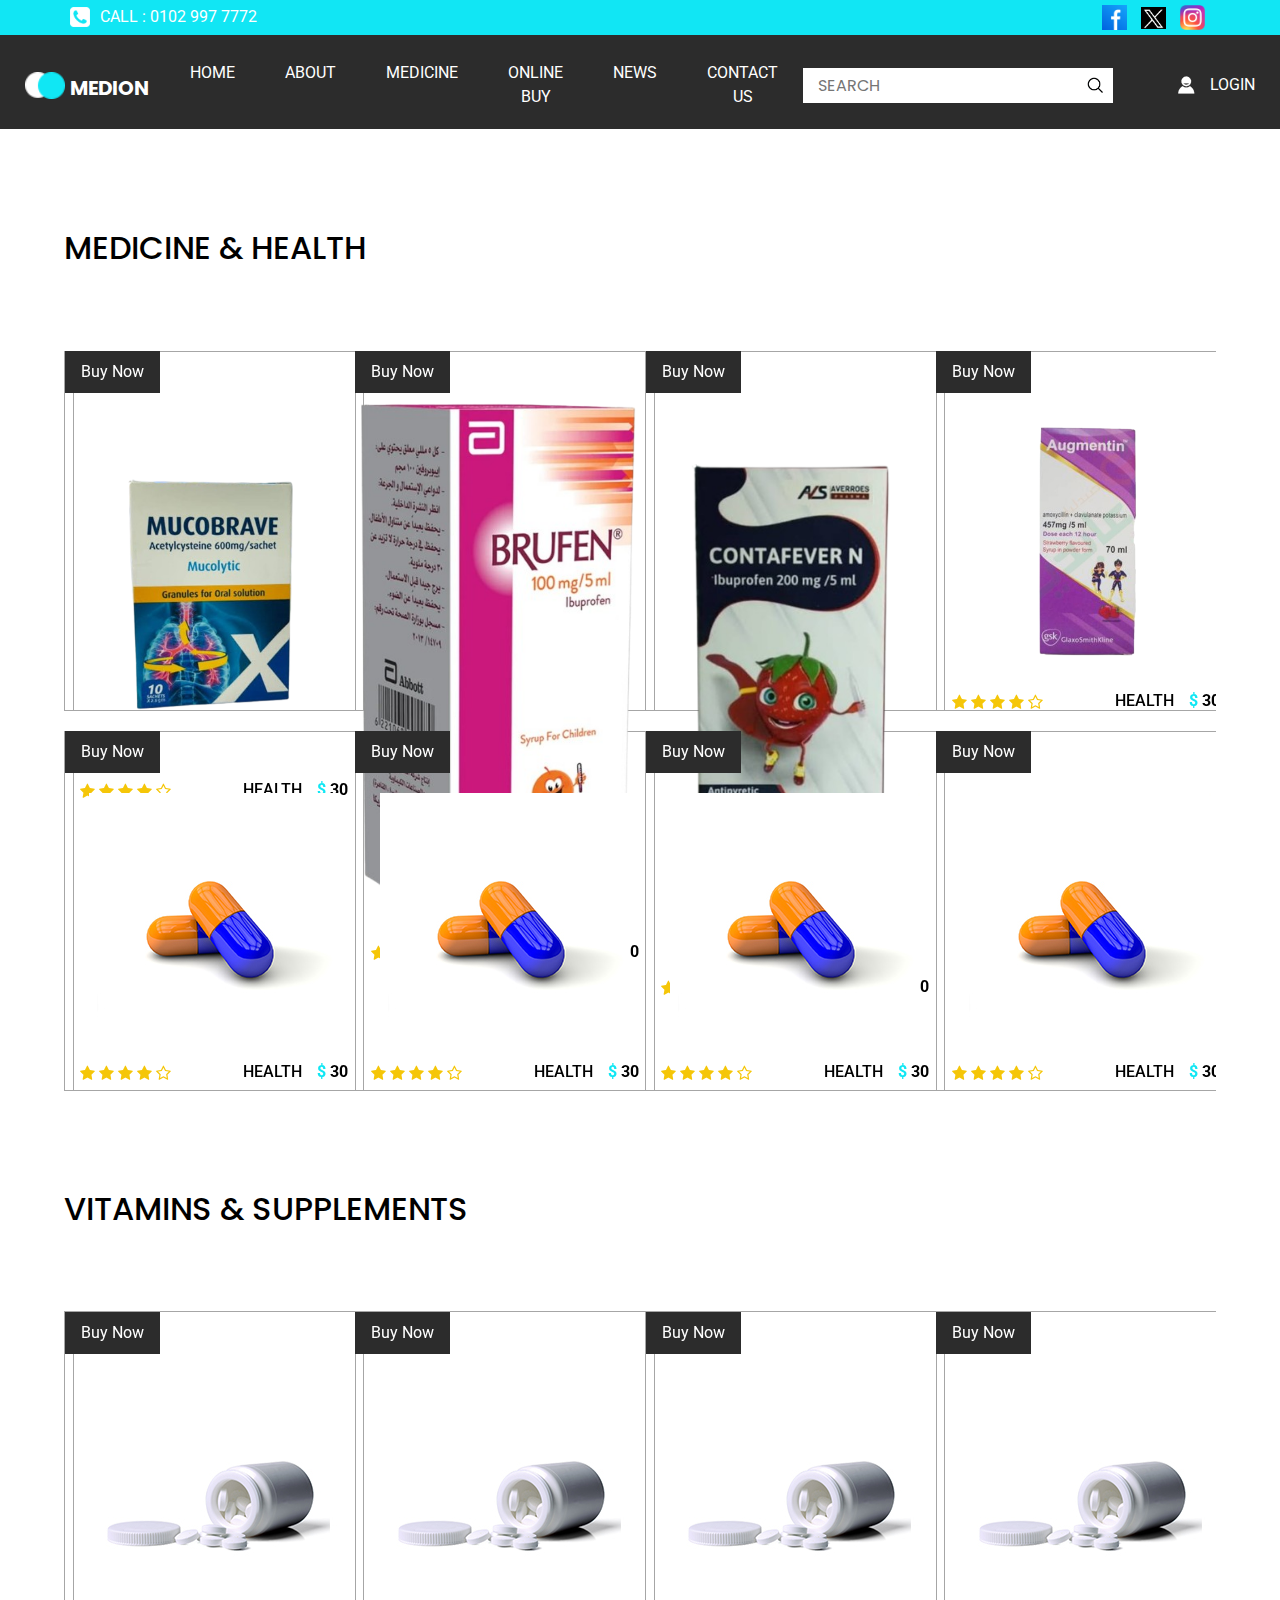
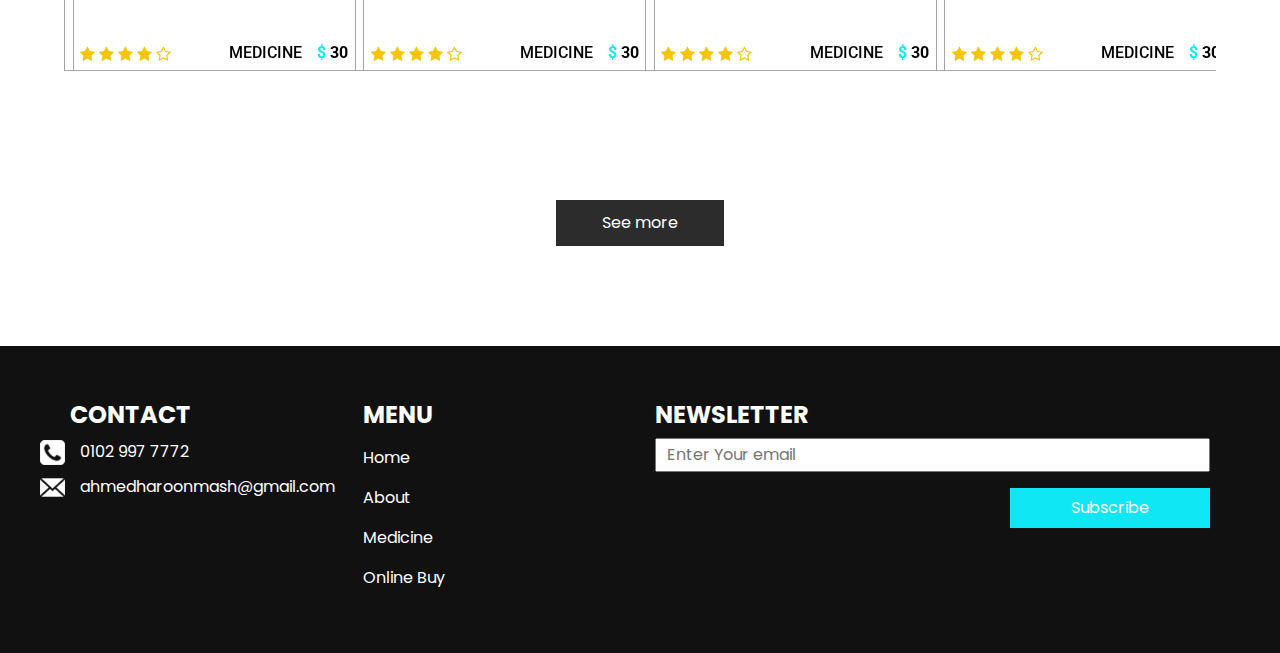
<file: buy.html>
<!DOCTYPE html>
<html>

<head>
  <!-- Basic -->
  <meta charset="utf-8" />
  <meta http-equiv="X-UA-Compatible" content="IE=edge" />
  <!-- Mobile Metas -->
  <meta name="viewport" content="width=device-width, initial-scale=1, shrink-to-fit=no" />
  <!-- Site Metas -->
  <meta name="keywords" content="" />
  <meta name="description" content="" />
  <meta name="author" content="" />

  <title>صيدلية يوسف</title>

  <!-- slider stylesheet -->
  <link rel="stylesheet" type="text/css"
    href="https://cdnjs.cloudflare.com/ajax/libs/OwlCarousel2/2.1.3/assets/owl.carousel.min.css" />

  <!-- font awesome style -->
  <link rel="stylesheet" href="https://cdnjs.cloudflare.com/ajax/libs/font-awesome/4.7.0/css/font-awesome.min.css">


  <!-- bootstrap core css -->
  <link rel="stylesheet" type="text/css" href="css/bootstrap.css" />

  <!-- fonts style -->
  <link href="https://fonts.googleapis.com/css?family=Poppins:400,600,700|Roboto:400,700&display=swap" rel="stylesheet">

  <!-- Custom styles for this template -->
  <link href="css/style.css" rel="stylesheet" />
  <!-- responsive style -->
  <link href="css/responsive.css" rel="stylesheet" />
</head>

<body class="sub_page">
  <div class="hero_area">
    <!-- header section strats -->
    <header class="header_section">
      <div class="container">
        <div class="top_contact-container">
          <div class="tel_container">
            <a href="tel:0102 997 7772">
            <img src="images/telephone-symbol-button.png" alt=""> Call : 0102 997 7772
          </a>
          </div>
          <div class="social-container">
            <a href="https://www.facebook.com/profile.php?id=100088847197167&mibextid=ZbWKwL">
              <img src="images/fb.png" alt="" class="s-1">
            </a>
            <a href="">
              <img src="images/twitter.png" alt="" class="s-2">
            </a>
            <a href="">
              <img src="images/instagram.png" alt="" class="s-3">
            </a>
          </div>
        </div>
      </div>
      <div class="container-fluid">
        <nav class="navbar navbar-expand-lg custom_nav-container pt-3">
          <a class="navbar-brand" href="index.html">
            <img src="images/logo.png" alt="">
            <span>
              Medion
            </span>
          </a>
          <button class="navbar-toggler" type="button" data-toggle="collapse" data-target="#navbarSupportedContent"
            aria-controls="navbarSupportedContent" aria-expanded="false" aria-label="Toggle navigation">
            <span class="navbar-toggler-icon"></span>
          </button>

          <div class="collapse navbar-collapse" id="navbarSupportedContent">
            <div class="d-flex  flex-column flex-lg-row align-items-center w-100 justify-content-between">
              <ul class="navbar-nav  ">
                <li class="nav-item active">
                  <a class="nav-link" href="index.html">Home <span class="sr-only">(current)</span></a>
                </li>
                <li class="nav-item">
                  <a class="nav-link" href="about.html"> About </a>
                </li>
                <li class="nav-item">
                  <a class="nav-link" href="medicine.html"> Medicine </a>
                </li>
                <li class="nav-item">
                  <a class="nav-link" href="buy.html"> Online Buy </a>
                </li>
                <li class="nav-item">
                  <a class="nav-link" href="news.html"> News </a>
                </li>
                <li class="nav-item">
                  <a class="nav-link" href="contact.html">Contact us</a>
                </li>
              </ul>
              <form class="form-inline ">
                <input type="search" placeholder="Search">
                <button class="btn  my-2 my-sm-0 nav_search-btn" type="submit"></button>
              </form>
              <div class="login_btn-contanier ml-0 ml-lg-5">
                <a href="">
                  <img src="images/user.png" alt="">
                  <span>
                    Login
                  </span>
                </a>
              </div>
            </div>
          </div>

        </nav>
      </div>
    </header>
    <!-- end header section -->
  </div>





  <!-- health section -->

  <section class="health_section layout_padding">
    <div class="health_carousel-container">
      <h2 class="text-uppercase">
        Medicine & Health

      </h2>
      <div class="carousel-wrap layout_padding2">
        <div class="owl-carousel">
          <div class="item">
            <div class="box">
              <div class="btn_container">
                <a href="">
                  Buy Now
                </a>
              </div>
              <div class="img-box">
                <img src="images/p-1.jpg" alt="">
              </div>
              <div class="detail-box">
                <div class="star_container">
                  <i class="fa fa-star" aria-hidden="true"></i>
                  <i class="fa fa-star" aria-hidden="true"></i>
                  <i class="fa fa-star" aria-hidden="true"></i>
                  <i class="fa fa-star" aria-hidden="true"></i>
                  <i class="fa fa-star-o" aria-hidden="true"></i>

                </div>
                <div class="text">
                  <h6>
                    Health
                  </h6>
                  <h6 class="price">
                    <span>
                      $
                    </span>
                    30
                  </h6>
                </div>
              </div>
            </div>
            <div class="box">
              <div class="btn_container">
                <a href="">
                  Buy Now
                </a>
              </div>
              <div class="img-box">
                <img src="images/p-5.jpg" alt="">
              </div>
              <div class="detail-box">
                <div class="star_container">
                  <i class="fa fa-star" aria-hidden="true"></i>
                  <i class="fa fa-star" aria-hidden="true"></i>
                  <i class="fa fa-star" aria-hidden="true"></i>
                  <i class="fa fa-star" aria-hidden="true"></i>
                  <i class="fa fa-star-o" aria-hidden="true"></i>

                </div>
                <div class="text">
                  <h6>
                    Health
                  </h6>
                  <h6 class="price">
                    <span>
                      $
                    </span>
                    30
                  </h6>
                </div>
              </div>
            </div>
          </div>
          <div class="item">
            <div class="box">
              <div class="btn_container">
                <a href="">
                  Buy Now
                </a>
              </div>
              <div class="img-box">
                <img src="images/p-2.jpg" alt="">
              </div>
              <div class="detail-box">
                <div class="star_container">
                  <i class="fa fa-star" aria-hidden="true"></i>
                  <i class="fa fa-star" aria-hidden="true"></i>
                  <i class="fa fa-star" aria-hidden="true"></i>
                  <i class="fa fa-star" aria-hidden="true"></i>
                  <i class="fa fa-star-o" aria-hidden="true"></i>

                </div>
                <div class="text">
                  <h6>
                    Health
                  </h6>
                  <h6 class="price">
                    <span>
                      $
                    </span>
                    30
                  </h6>
                </div>
              </div>
            </div>
            <div class="box">
              <div class="btn_container">
                <a href="">
                  Buy Now
                </a>
              </div>
              <div class="img-box">
                <img src="images/p-5.jpg" alt="">
              </div>
              <div class="detail-box">
                <div class="star_container">
                  <i class="fa fa-star" aria-hidden="true"></i>
                  <i class="fa fa-star" aria-hidden="true"></i>
                  <i class="fa fa-star" aria-hidden="true"></i>
                  <i class="fa fa-star" aria-hidden="true"></i>
                  <i class="fa fa-star-o" aria-hidden="true"></i>

                </div>
                <div class="text">
                  <h6>
                    Health
                  </h6>
                  <h6 class="price">
                    <span>
                      $
                    </span>
                    30
                  </h6>
                </div>
              </div>
            </div>
          </div>
          <div class="item">
            <div class="box">
              <div class="btn_container">
                <a href="">
                  Buy Now
                </a>
              </div>
              <div class="img-box">
                <img src="images/p-3.jpg" alt="">
              </div>
              <div class="detail-box">
                <div class="star_container">
                  <i class="fa fa-star" aria-hidden="true"></i>
                  <i class="fa fa-star" aria-hidden="true"></i>
                  <i class="fa fa-star" aria-hidden="true"></i>
                  <i class="fa fa-star" aria-hidden="true"></i>
                  <i class="fa fa-star-o" aria-hidden="true"></i>

                </div>
                <div class="text">
                  <h6>
                    Health
                  </h6>
                  <h6 class="price">
                    <span>
                      $
                    </span>
                    30
                  </h6>
                </div>
              </div>
            </div>
            <div class="box">
              <div class="btn_container">
                <a href="">
                  Buy Now
                </a>
              </div>
              <div class="img-box">
                <img src="images/p-5.jpg" alt="">
              </div>
              <div class="detail-box">
                <div class="star_container">
                  <i class="fa fa-star" aria-hidden="true"></i>
                  <i class="fa fa-star" aria-hidden="true"></i>
                  <i class="fa fa-star" aria-hidden="true"></i>
                  <i class="fa fa-star" aria-hidden="true"></i>
                  <i class="fa fa-star-o" aria-hidden="true"></i>

                </div>
                <div class="text">
                  <h6>
                    Health
                  </h6>
                  <h6 class="price">
                    <span>
                      $
                    </span>
                    30
                  </h6>
                </div>
              </div>
            </div>
          </div>
          <div class="item">
            <div class="box">
              <div class="btn_container">
                <a href="">
                  Buy Now
                </a>
              </div>
              <div class="img-box">
                <img src="images/p-4.jpg" alt="">
              </div>
              <div class="detail-box">
                <div class="star_container">
                  <i class="fa fa-star" aria-hidden="true"></i>
                  <i class="fa fa-star" aria-hidden="true"></i>
                  <i class="fa fa-star" aria-hidden="true"></i>
                  <i class="fa fa-star" aria-hidden="true"></i>
                  <i class="fa fa-star-o" aria-hidden="true"></i>

                </div>
                <div class="text">
                  <h6>
                    Health
                  </h6>
                  <h6 class="price">
                    <span>
                      $
                    </span>
                    30
                  </h6>
                </div>
              </div>
            </div>
            <div class="box">
              <div class="btn_container">
                <a href="">
                  Buy Now
                </a>
              </div>
              <div class="img-box">
                <img src="images/p-5.jpg" alt="">
              </div>
              <div class="detail-box">
                <div class="star_container">
                  <i class="fa fa-star" aria-hidden="true"></i>
                  <i class="fa fa-star" aria-hidden="true"></i>
                  <i class="fa fa-star" aria-hidden="true"></i>
                  <i class="fa fa-star" aria-hidden="true"></i>
                  <i class="fa fa-star-o" aria-hidden="true"></i>

                </div>
                <div class="text">
                  <h6>
                    Health
                  </h6>
                  <h6 class="price">
                    <span>
                      $
                    </span>
                    30
                  </h6>
                </div>
              </div>
            </div>
          </div>
        </div>
      </div>
    </div>
    <div class="health_carousel-container">
      <h2 class="text-uppercase">
        Vitamins & Supplements


      </h2>
      <div class="carousel-wrap layout_padding2">
        <div class="owl-carousel owl-2">
          <div class="item">
            <div class="box">
              <div class="btn_container">
                <a href="">
                  Buy Now
                </a>
              </div>
              <div class="img-box">
                <img src="images/p-6.jpg" alt="">
              </div>
              <div class="detail-box">
                <div class="star_container">
                  <i class="fa fa-star" aria-hidden="true"></i>
                  <i class="fa fa-star" aria-hidden="true"></i>
                  <i class="fa fa-star" aria-hidden="true"></i>
                  <i class="fa fa-star" aria-hidden="true"></i>
                  <i class="fa fa-star-o" aria-hidden="true"></i>

                </div>
                <div class="text">
                  <h6>
                    Medicine
                  </h6>
                  <h6 class="price">
                    <span>
                      $
                    </span>
                    30
                  </h6>
                </div>
              </div>
            </div>
          </div>
          <div class="item">
            <div class="box">
              <div class="btn_container">
                <a href="">
                  Buy Now
                </a>
              </div>
              <div class="img-box">
                <img src="images/p-6.jpg" alt="">
              </div>
              <div class="detail-box">
                <div class="star_container">
                  <i class="fa fa-star" aria-hidden="true"></i>
                  <i class="fa fa-star" aria-hidden="true"></i>
                  <i class="fa fa-star" aria-hidden="true"></i>
                  <i class="fa fa-star" aria-hidden="true"></i>
                  <i class="fa fa-star-o" aria-hidden="true"></i>

                </div>
                <div class="text">
                  <h6>
                    Medicine
                  </h6>
                  <h6 class="price">
                    <span>
                      $
                    </span>
                    30
                  </h6>
                </div>
              </div>
            </div>
          </div>
          <div class="item">
            <div class="box">
              <div class="btn_container">
                <a href="">
                  Buy Now
                </a>
              </div>
              <div class="img-box">
                <img src="images/p-6.jpg" alt="">
              </div>
              <div class="detail-box">
                <div class="star_container">
                  <i class="fa fa-star" aria-hidden="true"></i>
                  <i class="fa fa-star" aria-hidden="true"></i>
                  <i class="fa fa-star" aria-hidden="true"></i>
                  <i class="fa fa-star" aria-hidden="true"></i>
                  <i class="fa fa-star-o" aria-hidden="true"></i>

                </div>
                <div class="text">
                  <h6>
                    Medicine
                  </h6>
                  <h6 class="price">
                    <span>
                      $
                    </span>
                    30
                  </h6>
                </div>
              </div>
            </div>
          </div>
          <div class="item">
            <div class="box">
              <div class="btn_container">
                <a href="">
                  Buy Now
                </a>
              </div>
              <div class="img-box">
                <img src="images/p-6.jpg" alt="">
              </div>
              <div class="detail-box">
                <div class="star_container">
                  <i class="fa fa-star" aria-hidden="true"></i>
                  <i class="fa fa-star" aria-hidden="true"></i>
                  <i class="fa fa-star" aria-hidden="true"></i>
                  <i class="fa fa-star" aria-hidden="true"></i>
                  <i class="fa fa-star-o" aria-hidden="true"></i>

                </div>
                <div class="text">
                  <h6>
                    Medicine
                  </h6>
                  <h6 class="price">
                    <span>
                      $
                    </span>
                    30
                  </h6>
                </div>
              </div>
            </div>
          </div>
        </div>
      </div>
    </div>
    <div class="d-flex justify-content-center">
      <a href="">
        See more
      </a>
    </div>
  </section>

  <!-- end health section -->



  <!-- info section -->
  <section class="info_section layout_padding2">
    <div class="container">
      <div class="row">
        <div class="col-md-3">
          <div class="info_contact">
            <h4>
              Contact
            </h4>
            <div class="box">
              <div class="img-box">
                <img id="as" src="images/telephone-symbol-button.png" alt="">
              </div>
              <div class="detail-box">
                <a id="qw" href="tel:0102 997 7772">
                  0102 997 7772
                </a>
              </div>
            </div>
            <div class="box">
              <div class="img-box">
                <img id="as" src="images/email.png" alt="">
              </div>
              <div class="detail-box">
                <a id="qw" href="mailto:ahmedharoonmash@gmail.com">
                  ahmedharoonmash@gmail.com
                </a>
              </div>
            </div>
          </div>
        </div>
        <div class="col-md-3">
          <div class="info_menu">
            <h4>
              Menu
            </h4>
            <ul class="navbar-nav  ">
              <li class="nav-item active">
                <a class="nav-link" href="index.html">Home <span class="sr-only">(current)</span></a>
              </li>
              <li class="nav-item">
                <a class="nav-link" href="about.html"> About </a>
              </li>
              <li class="nav-item">
                <a class="nav-link" href="medicine.html"> Medicine </a>
              </li>
              <li class="nav-item">
                <a class="nav-link" href="buy.html"> Online Buy </a>
              </li>
            </ul>
          </div>
        </div>
        <div class="col-md-6">
          <div class="info_news">
            <h4>
              newsletter
            </h4>
            <form action="">
              <input type="text" placeholder="Enter Your email">
              <div class="d-flex justify-content-center justify-content-md-end mt-3">
                <button>
                  Subscribe
                </button>
              </div>
            </form>
          </div>
        </div>
      </div>
    </div>
  </section>


  <!-- end info section -->

  <!-- footer section -->
  <section class="container-fluid footer_section">
  
  </section>
  <!-- footer section -->

  <script type="text/javascript" src="js/jquery-3.4.1.min.js"></script>
  <script type="text/javascript" src="js/bootstrap.js"></script>
  <script type="text/javascript" src="https://cdnjs.cloudflare.com/ajax/libs/OwlCarousel2/2.2.1/owl.carousel.min.js">
  </script>
  <script type="text/javascript">
    $(".owl-carousel").owlCarousel({
      loop: true,
      margin: 10,
      nav: true,
      navText: [],
      autoplay: true,
      responsive: {
        0: {
          items: 1
        },
        600: {
          items: 2
        },
        1000: {
          items: 4
        }
      }
    });
  </script>
  <script type="text/javascript">
    $(".owl-2").owlCarousel({
      loop: true,
      margin: 10,
      nav: true,
      navText: [],
      autoplay: true,

      responsive: {
        0: {
          items: 1
        },
        600: {
          items: 2
        },
        1000: {
          items: 4
        }
      }
    });
  </script>
</body>

</html>
</file>
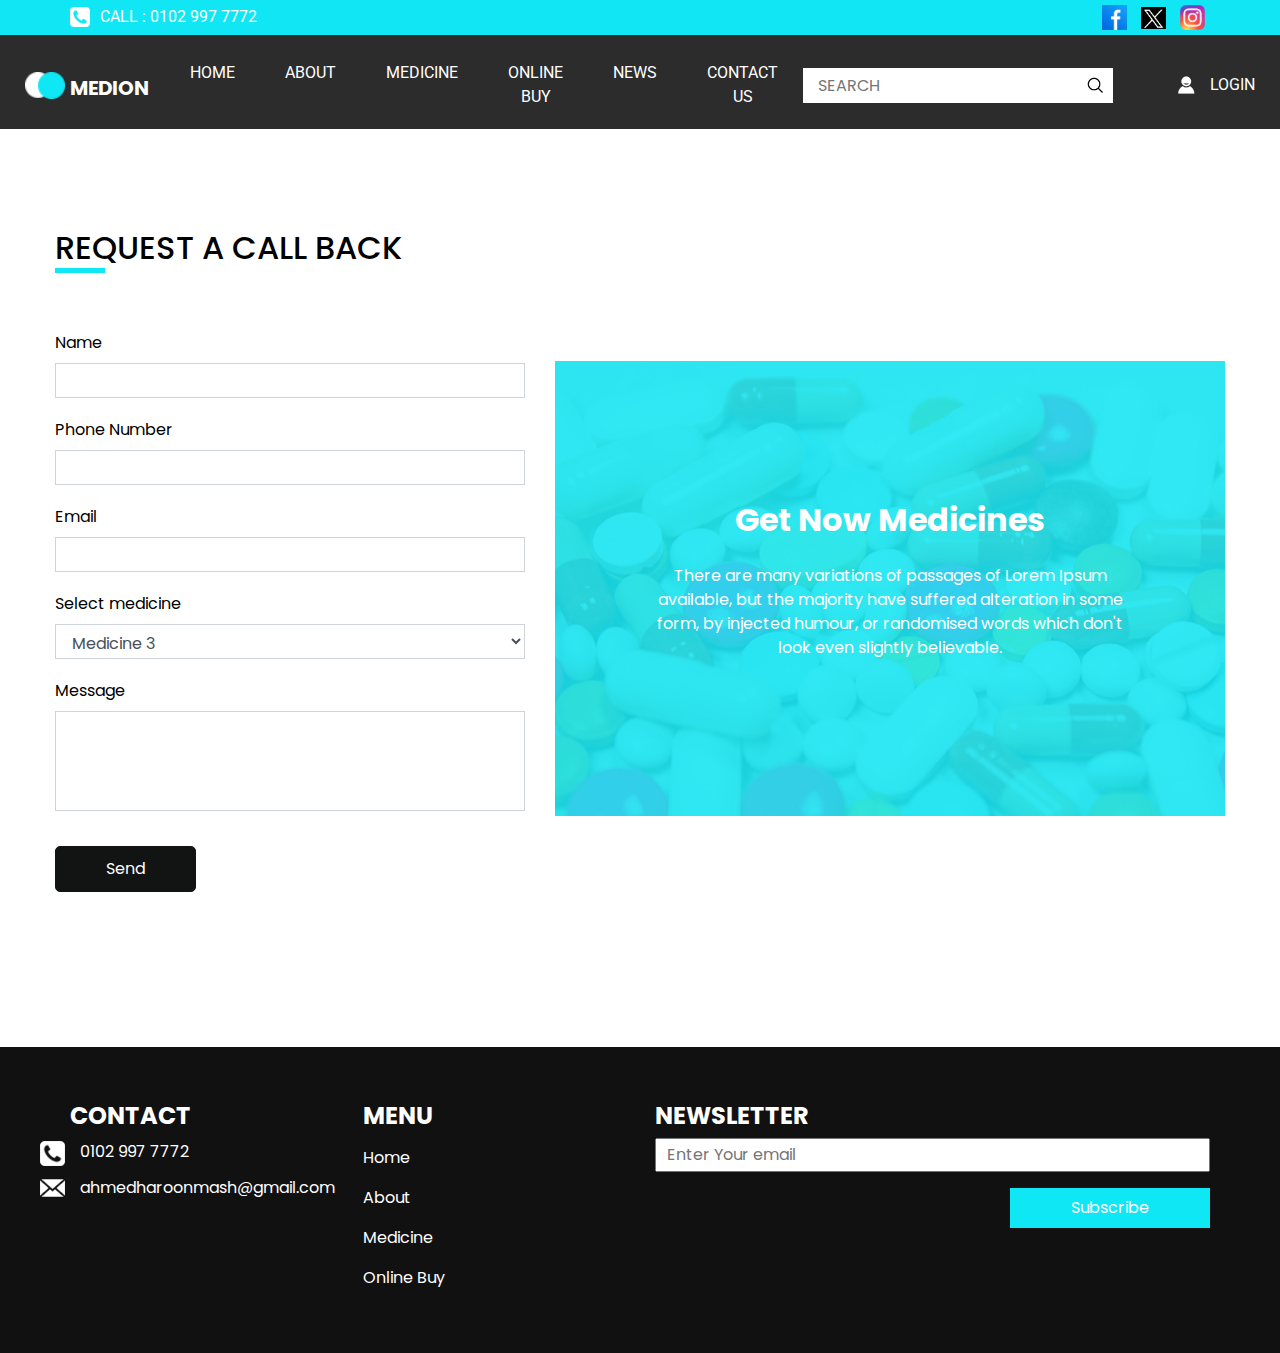
<file: contact.html>
<!DOCTYPE html>
<html>

<head>
  <!-- Basic -->
  <meta charset="utf-8" />
  <meta http-equiv="X-UA-Compatible" content="IE=edge" />
  <!-- Mobile Metas -->
  <meta name="viewport" content="width=device-width, initial-scale=1, shrink-to-fit=no" />
  <!-- Site Metas -->
  <meta name="keywords" content="" />
  <meta name="description" content="" />
  <meta name="author" content="" />
  <title>صيدلية يوسف</title>
  

  <!-- slider stylesheet -->
  <link rel="stylesheet" type="text/css"
    href="https://cdnjs.cloudflare.com/ajax/libs/OwlCarousel2/2.1.3/assets/owl.carousel.min.css" />

  <!-- font awesome style -->
  <link rel="stylesheet" href="https://cdnjs.cloudflare.com/ajax/libs/font-awesome/4.7.0/css/font-awesome.min.css">


  <!-- bootstrap core css -->
  <link rel="stylesheet" type="text/css" href="css/bootstrap.css" />

  <!-- fonts style -->
  <link href="https://fonts.googleapis.com/css?family=Poppins:400,600,700|Roboto:400,700&display=swap" rel="stylesheet">

  <!-- Custom styles for this template -->
  <link href="css/style.css" rel="stylesheet" />
  <!-- responsive style -->
  <link href="css/responsive.css" rel="stylesheet" />
</head>

<body class="sub_page">
  <div class="hero_area">
    <!-- header section strats -->
    <header class="header_section">
      <div class="container">
        <div class="top_contact-container">
          <div class="tel_container">
            <a href="tel:0102 997 7772">
            <img src="images/telephone-symbol-button.png" alt=""> Call : 0102 997 7772
          </a>
          </div>
          <div class="social-container">
            <a href="https://www.facebook.com/profile.php?id=100088847197167&mibextid=ZbWKwL">
              <img src="images/fb.png" alt="" class="s-1">
            </a>
            <a href="">
              <img src="images/twitter.png" alt="" class="s-2">
            </a>
            <a href="">
              <img src="images/instagram.png" alt="" class="s-3">
            </a>
          </div>
        </div>
      </div>
      <div class="container-fluid">
        <nav class="navbar navbar-expand-lg custom_nav-container pt-3">
          <a class="navbar-brand" href="index.html">
            <img src="images/logo.png" alt="">
            <span>
              Medion
            </span>
          </a>
          <button class="navbar-toggler" type="button" data-toggle="collapse" data-target="#navbarSupportedContent"
            aria-controls="navbarSupportedContent" aria-expanded="false" aria-label="Toggle navigation">
            <span class="navbar-toggler-icon"></span>
          </button>

          <div class="collapse navbar-collapse" id="navbarSupportedContent">
            <div class="d-flex  flex-column flex-lg-row align-items-center w-100 justify-content-between">
              <ul class="navbar-nav  ">
                <li class="nav-item active">
                  <a class="nav-link" href="index.html">Home <span class="sr-only">(current)</span></a>
                </li>
                <li class="nav-item">
                  <a class="nav-link" href="about.html"> About </a>
                </li>
                <li class="nav-item">
                  <a class="nav-link" href="medicine.html"> Medicine </a>
                </li>
                <li class="nav-item">
                  <a class="nav-link" href="buy.html"> Online Buy </a>
                </li>
                <li class="nav-item">
                  <a class="nav-link" href="news.html"> News </a>
                </li>
                <li class="nav-item">
                  <a class="nav-link" href="contact.html">Contact us</a>
                </li>
              </ul>
              <form class="form-inline ">
                <input type="search" placeholder="Search">
                <button class="btn  my-2 my-sm-0 nav_search-btn" type="submit"></button>
              </form>
              <div class="login_btn-contanier ml-0 ml-lg-5">
                <a href="">
                  <img src="images/user.png" alt="">
                  <span>
                    Login
                  </span>
                </a>
              </div>
            </div>
          </div>

        </nav>
      </div>
    </header>
    <!-- end header section -->
  </div>



  <!-- contact section -->
  <section class="contact_section layout_padding">
    <div class="container">
      <div class="row">
        <div class="custom_heading-container ">
          <h2>
            Request A call back
          </h2>
        </div>
      </div>
    </div>
    <div class="container layout_padding2">
      <div class="row">
        <div class="col-md-5">
          <div class="form_contaier">
            <form>
              <div class="form-group">
                <label for="exampleInputName1">Name</label>
                <input type="text" class="form-control" id="exampleInputName1">
              </div>
              <div class="form-group">
                <label for="exampleInputNumber1">Phone Number</label>
                <input type="text" class="form-control" id="exampleInputNumber1">
              </div>

              <div class="form-group">
                <label for="exampleInputEmail1">Email </label>
                <input type="email" class="form-control" id="exampleInputEmail1">
              </div>
              <div class="form-group ">
                <label for="inputState">Select medicine</label>
                <select id="inputState" class="form-control">
                  <option selected>Medicine 1</option>
                  <option selected>Medicine 2</option>
                  <option selected>Medicine 3</option>
                </select>
              </div>
              <div class="form-group">
                <label for="exampleInputMessage">Message</label>
                <input type="text" class="form-control" id="exampleInputMessage">
              </div>
              <button type="submit" class="">Send</button>
            </form>
          </div>
        </div>
        <div class="col-md-7">
          <div class="detail-box">
            <h3>
              Get Now Medicines
            </h3>
            <p>
              There are many variations of passages of Lorem Ipsum available, but the majority have suffered alteration
              in some form, by injected humour, or randomised words which don't look even slightly believable.
            </p>
          </div>
        </div>
      </div>
    </div>
  </section>

  <!-- end contact section -->

  <!-- info section -->
  <section class="info_section layout_padding2">
    <div class="container">
      <div class="row">
        <div class="col-md-3">
          <div class="info_contact">
            <h4>
              Contact
            </h4>
            <div class="box">
              <div class="img-box">
                <img id="as" src="images/telephone-symbol-button.png" alt="">
              </div>
              <div class="detail-box">
                <a id="qw" href="tel:0102 997 7772">
                  0102 997 7772
                </a>
              </div>
            </div>
            <div class="box">
              <div class="img-box">
                <img id="as" src="images/email.png" alt="">
              </div>
              <div class="detail-box">
                <a id="qw" href="mailto:ahmedharoonmash@gmail.com">
                  ahmedharoonmash@gmail.com
                </a>
              </div>
            </div>
          </div>
        </div>
        <div class="col-md-3">
          <div class="info_menu">
            <h4>
              Menu
            </h4>
            <ul class="navbar-nav  ">
              <li class="nav-item active">
                <a class="nav-link" href="index.html">Home <span class="sr-only">(current)</span></a>
              </li>
              <li class="nav-item">
                <a class="nav-link" href="about.html"> About </a>
              </li>
              <li class="nav-item">
                <a class="nav-link" href="medicine.html"> Medicine </a>
              </li>
              <li class="nav-item">
                <a class="nav-link" href="buy.html"> Online Buy </a>
              </li>
            </ul>
          </div>
        </div>
        <div class="col-md-6">
          <div class="info_news">
            <h4>
              newsletter
            </h4>
            <form action="">
              <input type="text" placeholder="Enter Your email">
              <div class="d-flex justify-content-center justify-content-md-end mt-3">
                <button>
                  Subscribe
                </button>
              </div>
            </form>
          </div>
        </div>
      </div>
    </div>
  </section>


  <!-- end info section -->

  <!-- footer section -->
  <section class="container-fluid footer_section">
    
  </section>
  <!-- footer section -->

  <script type="text/javascript" src="js/jquery-3.4.1.min.js"></script>
  <script type="text/javascript" src="js/bootstrap.js"></script>
  <script type="text/javascript" src="https://cdnjs.cloudflare.com/ajax/libs/OwlCarousel2/2.2.1/owl.carousel.min.js">
  </script>
  <script type="text/javascript">
    $(".owl-carousel").owlCarousel({
      loop: true,
      margin: 10,
      nav: true,
      navText: [],
      autoplay: true,
      responsive: {
        0: {
          items: 1
        },
        600: {
          items: 2
        },
        1000: {
          items: 4
        }
      }
    });
  </script>
  <script type="text/javascript">
    $(".owl-2").owlCarousel({
      loop: true,
      margin: 10,
      nav: true,
      navText: [],
      autoplay: true,

      responsive: {
        0: {
          items: 1
        },
        600: {
          items: 2
        },
        1000: {
          items: 4
        }
      }
    });
  </script>
</body>

</html>
</file>
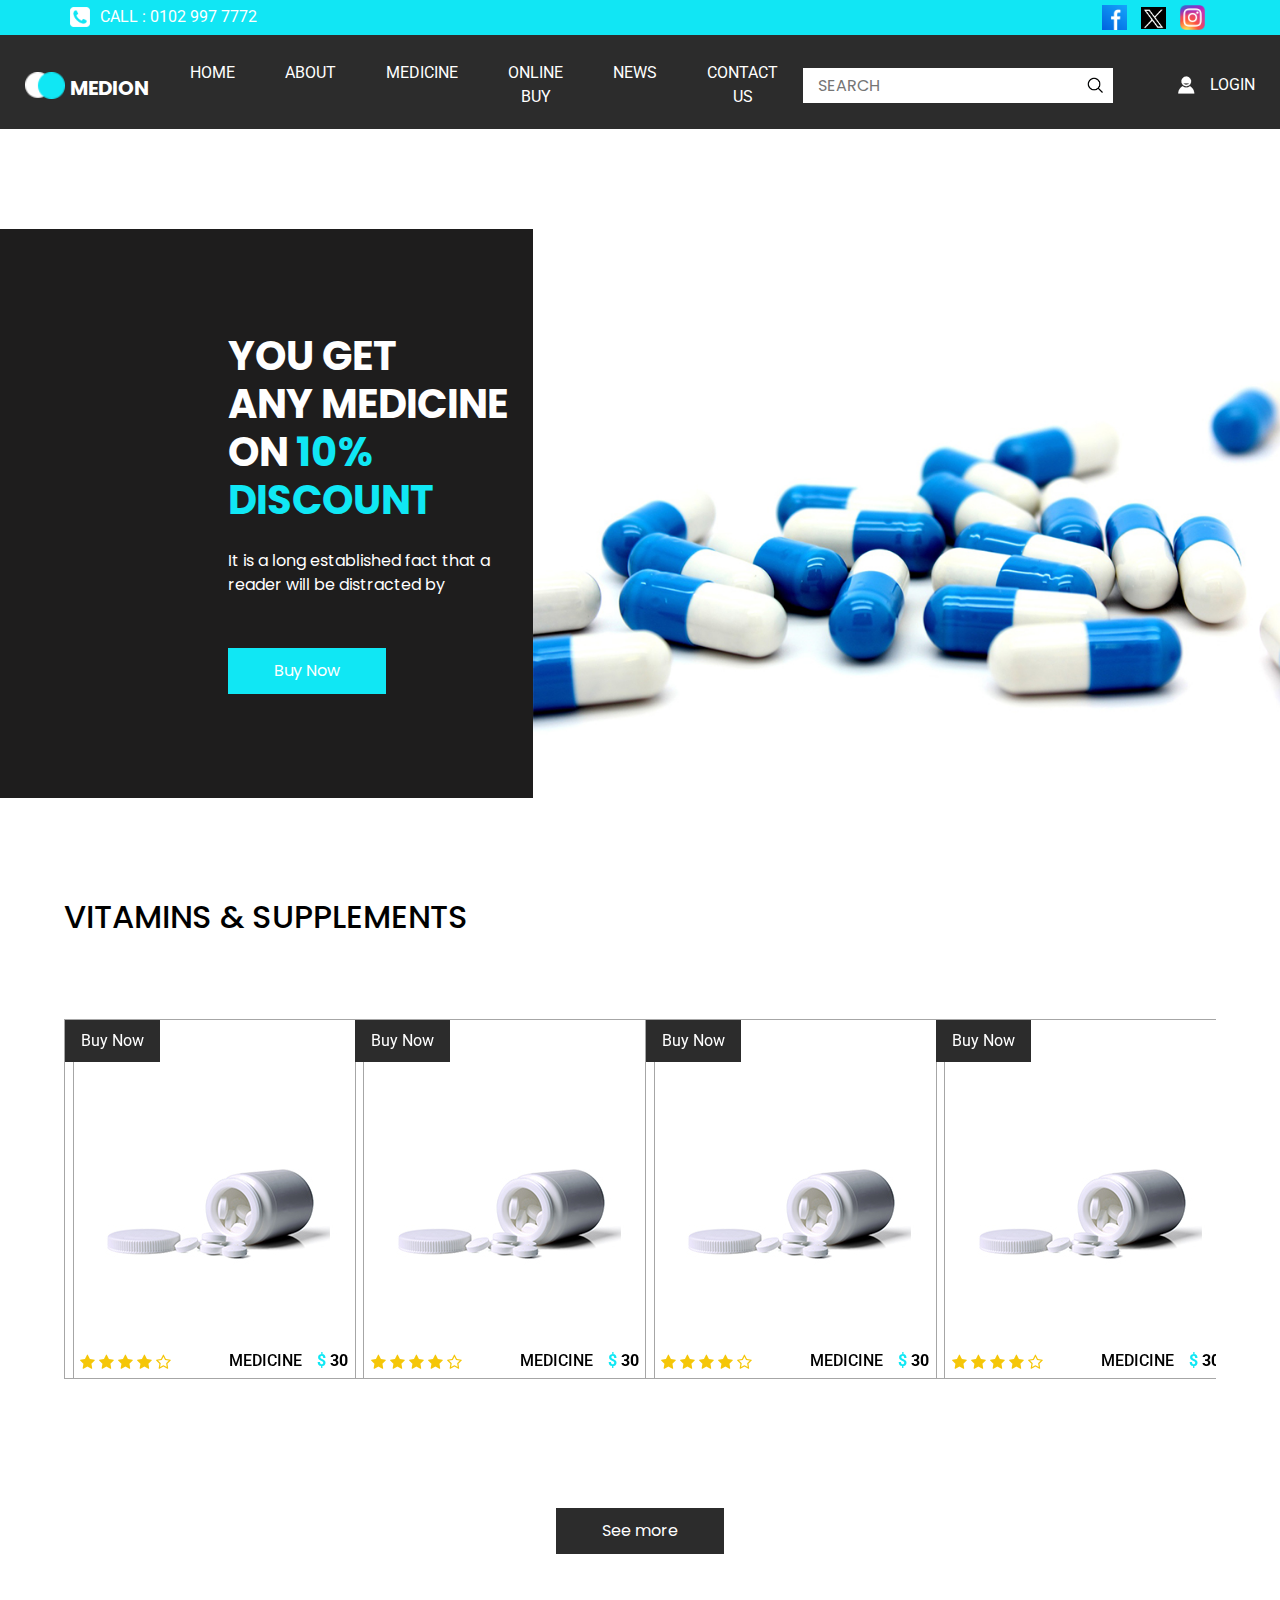
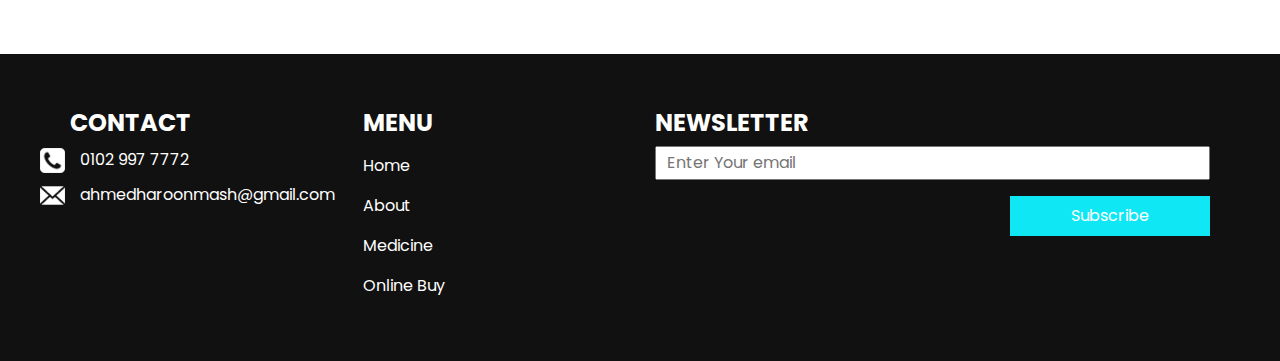
<file: medicine.html>
<!DOCTYPE html>
<html>

<head>
  <!-- Basic -->
  <meta charset="utf-8" />
  <meta http-equiv="X-UA-Compatible" content="IE=edge" />
  <!-- Mobile Metas -->
  <meta name="viewport" content="width=device-width, initial-scale=1, shrink-to-fit=no" />
  <!-- Site Metas -->
  <meta name="keywords" content="" />
  <meta name="description" content="" />
  <meta name="author" content="" />

  <title>صيدلية يوسف</title>

  <!-- slider stylesheet -->
  <link rel="stylesheet" type="text/css"
    href="https://cdnjs.cloudflare.com/ajax/libs/OwlCarousel2/2.1.3/assets/owl.carousel.min.css" />

  <!-- font awesome style -->
  <link rel="stylesheet" href="https://cdnjs.cloudflare.com/ajax/libs/font-awesome/4.7.0/css/font-awesome.min.css">


  <!-- bootstrap core css -->
  <link rel="stylesheet" type="text/css" href="css/bootstrap.css" />

  <!-- fonts style -->
  <link href="https://fonts.googleapis.com/css?family=Poppins:400,600,700|Roboto:400,700&display=swap" rel="stylesheet">

  <!-- Custom styles for this template -->
  <link href="css/style.css" rel="stylesheet" />
  <!-- responsive style -->
  <link href="css/responsive.css" rel="stylesheet" />
</head>

<body class="sub_page">
  <div class="hero_area">
    <!-- header section strats -->
    <header class="header_section">
      <div class="container">
        <div class="top_contact-container">
          <div class="tel_container">
            <a href="tel:0102 997 7772">
              <img src="images/telephone-symbol-button.png" alt=""> Call : 0102 997 7772
            </a>
          </div>
          <div class="social-container">
            <a href="https://www.facebook.com/profile.php?id=100088847197167&mibextid=ZbWKwL">
              <img src="images/fb.png" alt="" class="s-1">
            </a>
            <a href="">
              <img src="images/twitter.png" alt="" class="s-2">
            </a>
            <a href="">
              <img src="images/instagram.png" alt="" class="s-3">
            </a>
          </div>
        </div>
      </div>
      <div class="container-fluid">
        <nav class="navbar navbar-expand-lg custom_nav-container pt-3">
          <a class="navbar-brand" href="index.html">
            <img src="images/logo.png" alt="">
            <span>
              Medion
            </span>
          </a>
          <button class="navbar-toggler" type="button" data-toggle="collapse" data-target="#navbarSupportedContent"
            aria-controls="navbarSupportedContent" aria-expanded="false" aria-label="Toggle navigation">
            <span class="navbar-toggler-icon"></span>
          </button>

          <div class="collapse navbar-collapse" id="navbarSupportedContent">
            <div class="d-flex  flex-column flex-lg-row align-items-center w-100 justify-content-between">
              <ul class="navbar-nav  ">
                <li class="nav-item active">
                  <a class="nav-link" href="index.html">Home <span class="sr-only">(current)</span></a>
                </li>
                <li class="nav-item">
                  <a class="nav-link" href="about.html"> About </a>
                </li>
                <li class="nav-item">
                  <a class="nav-link" href="medicine.html"> Medicine </a>
                </li>
                <li class="nav-item">
                  <a class="nav-link" href="buy.html"> Online Buy </a>
                </li>
                <li class="nav-item">
                  <a class="nav-link" href="news.html"> News </a>
                </li>
                <li class="nav-item">
                  <a class="nav-link" href="contact.html">Contact us</a>
                </li>
              </ul>
              <form class="form-inline ">
                <input type="search" placeholder="Search">
                <button class="btn  my-2 my-sm-0 nav_search-btn" type="submit"></button>
              </form>
              <div class="login_btn-contanier ml-0 ml-lg-5">
                <a href="">
                  <img src="images/user.png" alt="">
                  <span>
                    Login
                  </span>
                </a>
              </div>
            </div>
          </div>

        </nav>
      </div>
    </header>
    <!-- end header section -->

  </div>



  <!-- discount section -->
  <div class="layout_padding-top">
    <section class="discount_section ">
      <div class="container-fluid ">
        <div class="row ">
          <div class="col-lg-3 col-md-5 offset-md-2">
            <div class="detail-box">
              <h2>
                You get <br>
                any medicine <br>
                on
                <span>
                  10% discount
                </span>

              </h2>
              <p>
                It is a long established fact that a reader will be distracted by
              </p>
              <div>
                <a href="">
                  Buy Now
                </a>
              </div>
            </div>
          </div>
          <div class="col-lg-7 col-md-5">
            <div class="img-box">
              <img src="images/medicines.jpg" alt="">
            </div>
          </div>
        </div>
      </div>
    </section>

  </div>


  <!-- end discount section -->

  <!-- health section -->

  <section class="health_section layout_padding">
    <div class="health_carousel-container">
      <h2 class="text-uppercase">
        Vitamins & Supplements


      </h2>
      <div class="carousel-wrap layout_padding2">
        <div class="owl-carousel owl-2">
          <div class="item">
            <div class="box">
              <div class="btn_container">
                <a href="">
                  Buy Now
                </a>
              </div>
              <div class="img-box">
                <img src="images/p-6.jpg" alt="">
              </div>
              <div class="detail-box">
                <div class="star_container">
                  <i class="fa fa-star" aria-hidden="true"></i>
                  <i class="fa fa-star" aria-hidden="true"></i>
                  <i class="fa fa-star" aria-hidden="true"></i>
                  <i class="fa fa-star" aria-hidden="true"></i>
                  <i class="fa fa-star-o" aria-hidden="true"></i>

                </div>
                <div class="text">
                  <h6>
                    Medicine
                  </h6>
                  <h6 class="price">
                    <span>
                      $
                    </span>
                    30
                  </h6>
                </div>
              </div>
            </div>
          </div>
          <div class="item">
            <div class="box">
              <div class="btn_container">
                <a href="">
                  Buy Now
                </a>
              </div>
              <div class="img-box">
                <img src="images/p-6.jpg" alt="">
              </div>
              <div class="detail-box">
                <div class="star_container">
                  <i class="fa fa-star" aria-hidden="true"></i>
                  <i class="fa fa-star" aria-hidden="true"></i>
                  <i class="fa fa-star" aria-hidden="true"></i>
                  <i class="fa fa-star" aria-hidden="true"></i>
                  <i class="fa fa-star-o" aria-hidden="true"></i>

                </div>
                <div class="text">
                  <h6>
                    Medicine
                  </h6>
                  <h6 class="price">
                    <span>
                      $
                    </span>
                    30
                  </h6>
                </div>
              </div>
            </div>
          </div>
          <div class="item">
            <div class="box">
              <div class="btn_container">
                <a href="">
                  Buy Now
                </a>
              </div>
              <div class="img-box">
                <img src="images/p-6.jpg" alt="">
              </div>
              <div class="detail-box">
                <div class="star_container">
                  <i class="fa fa-star" aria-hidden="true"></i>
                  <i class="fa fa-star" aria-hidden="true"></i>
                  <i class="fa fa-star" aria-hidden="true"></i>
                  <i class="fa fa-star" aria-hidden="true"></i>
                  <i class="fa fa-star-o" aria-hidden="true"></i>

                </div>
                <div class="text">
                  <h6>
                    Medicine
                  </h6>
                  <h6 class="price">
                    <span>
                      $
                    </span>
                    30
                  </h6>
                </div>
              </div>
            </div>
          </div>
          <div class="item">
            <div class="box">
              <div class="btn_container">
                <a href="">
                  Buy Now
                </a>
              </div>
              <div class="img-box">
                <img src="images/p-6.jpg" alt="">
              </div>
              <div class="detail-box">
                <div class="star_container">
                  <i class="fa fa-star" aria-hidden="true"></i>
                  <i class="fa fa-star" aria-hidden="true"></i>
                  <i class="fa fa-star" aria-hidden="true"></i>
                  <i class="fa fa-star" aria-hidden="true"></i>
                  <i class="fa fa-star-o" aria-hidden="true"></i>

                </div>
                <div class="text">
                  <h6>
                    Medicine
                  </h6>
                  <h6 class="price">
                    <span>
                      $
                    </span>
                    30
                  </h6>
                </div>
              </div>
            </div>
          </div>
        </div>
      </div>
    </div>
    <div class="d-flex justify-content-center">
      <a href="">
        See more
      </a>
    </div>
  </section>

  <!-- end health section -->



  <!-- info section -->
  <section class="info_section layout_padding2">
    <div class="container">
      <div class="row">
        <div class="col-md-3">
          <div class="info_contact">
            <h4>
              Contact
            </h4>
            <div class="box">
              <div class="img-box">
                <img id="as" src="images/telephone-symbol-button.png" alt="">
              </div>
              <div class="detail-box">
                <a id="qw" href="tel:0102 997 7772">
                  0102 997 7772
                </a>
              </div>
            </div>
            <div class="box">
              <div class="img-box">
                <img id="as" src="images/email.png" alt="">
              </div>
              <div class="detail-box">
                <a id="qw" href="mailto:ahmedharoonmash@gmail.com">
                  ahmedharoonmash@gmail.com
                </a>
              </div>
            </div>
          </div>
        </div>
        <div class="col-md-3">
          <div class="info_menu">
            <h4>
              Menu
            </h4>
            <ul class="navbar-nav  ">
              <li class="nav-item active">
                <a class="nav-link" href="index.html">Home <span class="sr-only">(current)</span></a>
              </li>
              <li class="nav-item">
                <a class="nav-link" href="about.html"> About </a>
              </li>
              <li class="nav-item">
                <a class="nav-link" href="medicine.html"> Medicine </a>
              </li>
              <li class="nav-item">
                <a class="nav-link" href="buy.html"> Online Buy </a>
              </li>
            </ul>
          </div>
        </div>
        <div class="col-md-6">
          <div class="info_news">
            <h4>
              newsletter
            </h4>
            <form action="">
              <input type="text" placeholder="Enter Your email">
              <div class="d-flex justify-content-center justify-content-md-end mt-3">
                <button>
                  Subscribe
                </button>
              </div>
            </form>
          </div>
        </div>
      </div>
    </div>
  </section>


  <!-- end info section -->

  <!-- footer section -->
  <section class="container-fluid footer_section">
    
  </section>
  <!-- footer section -->

  <script type="text/javascript" src="js/jquery-3.4.1.min.js"></script>
  <script type="text/javascript" src="js/bootstrap.js"></script>
  <script type="text/javascript" src="https://cdnjs.cloudflare.com/ajax/libs/OwlCarousel2/2.2.1/owl.carousel.min.js">
  </script>
  <script type="text/javascript">
    $(".owl-carousel").owlCarousel({
      loop: true,
      margin: 10,
      nav: true,
      navText: [],
      autoplay: true,
      responsive: {
        0: {
          items: 1
        },
        600: {
          items: 2
        },
        1000: {
          items: 4
        }
      }
    });
  </script>
  <script type="text/javascript">
    $(".owl-2").owlCarousel({
      loop: true,
      margin: 10,
      nav: true,
      navText: [],
      autoplay: true,

      responsive: {
        0: {
          items: 1
        },
        600: {
          items: 2
        },
        1000: {
          items: 4
        }
      }
    });
  </script>
</body>

</html>
</file>
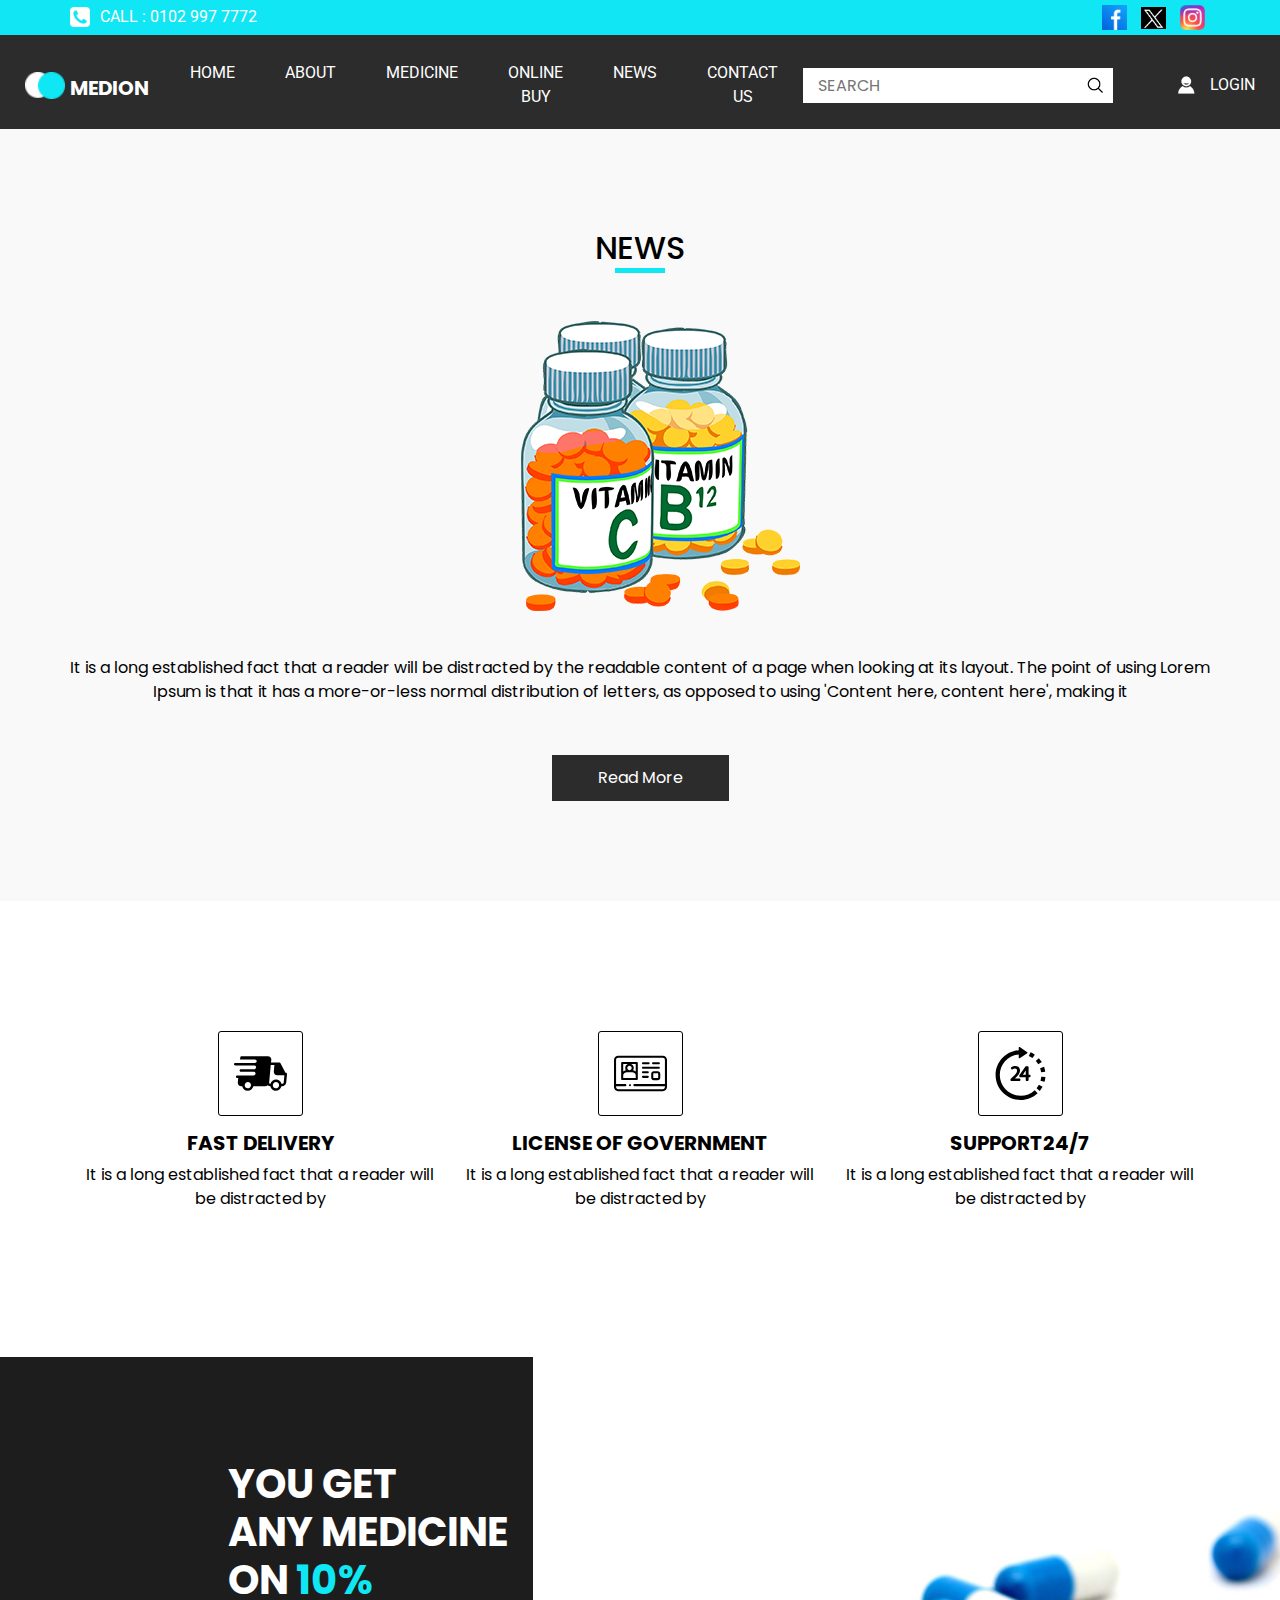
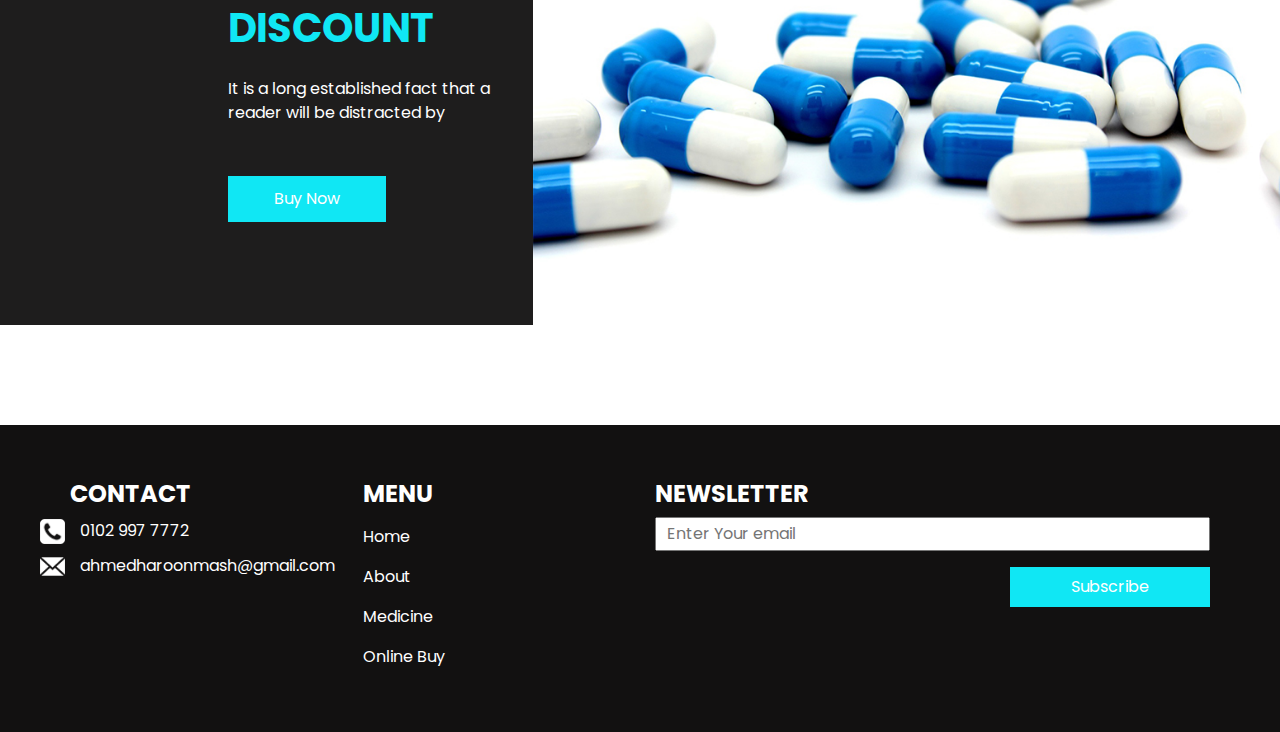
<file: news.html>
<!DOCTYPE html>
<html>

<head>
  <!-- Basic -->
  <meta charset="utf-8" />
  <meta http-equiv="X-UA-Compatible" content="IE=edge" />
  <!-- Mobile Metas -->
  <meta name="viewport" content="width=device-width, initial-scale=1, shrink-to-fit=no" />
  <!-- Site Metas -->
  <meta name="keywords" content="" />
  <meta name="description" content="" />
  <meta name="author" content="" />

  <title>صيدلية يوسف</title>

  <!-- slider stylesheet -->
  <link rel="stylesheet" type="text/css"
    href="https://cdnjs.cloudflare.com/ajax/libs/OwlCarousel2/2.1.3/assets/owl.carousel.min.css" />

  <!-- font awesome style -->
  <link rel="stylesheet" href="https://cdnjs.cloudflare.com/ajax/libs/font-awesome/4.7.0/css/font-awesome.min.css">


  <!-- bootstrap core css -->
  <link rel="stylesheet" type="text/css" href="css/bootstrap.css" />

  <!-- fonts style -->
  <link href="https://fonts.googleapis.com/css?family=Poppins:400,600,700|Roboto:400,700&display=swap" rel="stylesheet">

  <!-- Custom styles for this template -->
  <link href="css/style.css" rel="stylesheet" />
  <!-- responsive style -->
  <link href="css/responsive.css" rel="stylesheet" />
</head>

<body class="sub_page">
  <div class="hero_area">
    <!-- header section strats -->
    <header class="header_section">
      <div class="container">
        <div class="top_contact-container">
          <div class="tel_container">
            <a href="tel:0102 997 7772">
              <img src="images/telephone-symbol-button.png" alt=""> Call : 0102 997 7772
            </a>
          </div>
          <div class="social-container">
            <a href="https://www.facebook.com/profile.php?id=100088847197167&mibextid=ZbWKwL">
              <img src="images/fb.png" alt="" class="s-1">
            </a>
            <a href="">
              <img src="images/twitter.png" alt="" class="s-2">
            </a>
            <a href="">
              <img src="images/instagram.png" alt="" class="s-3">
            </a>
          </div>
        </div>
      </div>
      <div class="container-fluid">
        <nav class="navbar navbar-expand-lg custom_nav-container pt-3">
          <a class="navbar-brand" href="index.html">
            <img src="images/logo.png" alt="">
            <span>
              Medion
            </span>
          </a>
          <button class="navbar-toggler" type="button" data-toggle="collapse" data-target="#navbarSupportedContent"
            aria-controls="navbarSupportedContent" aria-expanded="false" aria-label="Toggle navigation">
            <span class="navbar-toggler-icon"></span>
          </button>

          <div class="collapse navbar-collapse" id="navbarSupportedContent">
            <div class="d-flex  flex-column flex-lg-row align-items-center w-100 justify-content-between">
              <ul class="navbar-nav  ">
                <li class="nav-item active">
                  <a class="nav-link" href="index.html">Home <span class="sr-only">(current)</span></a>
                </li>
                <li class="nav-item">
                  <a class="nav-link" href="about.html"> About </a>
                </li>
                <li class="nav-item">
                  <a class="nav-link" href="medicine.html"> Medicine </a>
                </li>
                <li class="nav-item">
                  <a class="nav-link" href="buy.html"> Online Buy </a>
                </li>
                <li class="nav-item">
                  <a class="nav-link" href="news.html"> News </a>
                </li>
                <li class="nav-item">
                  <a class="nav-link" href="contact.html">Contact us</a>
                </li>
              </ul>
              <form class="form-inline">
                <input type="search" placeholder="Search">
                <button class="btn  my-2 my-sm-0 nav_search-btn" type="submit"></button>
              </form>
              <div class="login_btn-contanier ml-0 ml-lg-5">
                <a href="">
                  <img src="images/user.png" alt="">
                  <span>
                    Login
                  </span>
                </a>
              </div>
            </div>
          </div>

        </nav>
      </div>
    </header>
    <!-- end header section -->
  </div>

  <!-- about section -->
  <section class="about_section layout_padding">
    <div class="container">
      <div class="custom_heading-container ">
        <h2>
          News
        </h2>
      </div>

      <div class="img-box">
        <img src="images/about-medicine.png" alt="">
      </div>
      <div class="detail-box">
        <p>
          It is a long established fact that a reader will be distracted by the readable content of a page when looking
          at its layout. The point of using Lorem Ipsum is that it has a more-or-less normal distribution of letters, as
          opposed to using 'Content here, content here', making it
        </p>
        <div class="d-flex justify-content-center">
          <a href="">
            Read More
          </a>
        </div>
      </div>
    </div>
  </section>

  <!-- end about section -->


  <section class="feature_section  layout_padding">
    <div class="container">
      <div class="feature_container">
        <div class="box">
          <div class="img-box">
            <svg version="1.1" id="Capa_1" xmlns="http://www.w3.org/2000/svg" xmlns:xlink="http://www.w3.org/1999/xlink"
              x="0px" y="0px" viewBox="0 0 422.518 422.518" style="enable-background:new 0 0 422.518 422.518;"
              xml:space="preserve">
              <path d="M422.512,215.424c0-0.079-0.004-0.158-0.005-0.237c-0.116-5.295-4.368-9.514-9.727-9.514h-2.554l-39.443-76.258
             c-1.664-3.22-4.983-5.225-8.647-5.226l-67.34-0.014l2.569-20.364c0.733-8.138-1.783-15.822-7.086-21.638
             c-5.293-5.804-12.683-9.001-20.81-9.001h-209c-5.255,0-9.719,4.066-10.22,9.308l-2.095,16.778h119.078
             c7.732,0,13.836,6.268,13.634,14c-0.203,7.732-6.635,14-14.367,14H126.78c0.007,0.02,0.014,0.04,0.021,0.059H10.163
             c-5.468,0-10.017,4.432-10.16,9.9c-0.143,5.468,4.173,9.9,9.641,9.9H164.06c7.168,1.104,12.523,7.303,12.326,14.808
             c-0.216,8.242-7.039,14.925-15.267,14.994H54.661c-5.523,0-10.117,4.477-10.262,10c-0.145,5.523,4.215,10,9.738,10h105.204
             c7.273,1.013,12.735,7.262,12.537,14.84c-0.217,8.284-7.109,15-15.393,15H35.792v0.011H25.651c-5.523,0-10.117,4.477-10.262,10
             c-0.145,5.523,4.214,10,9.738,10h8.752l-3.423,35.818c-0.734,8.137,1.782,15.821,7.086,21.637c5.292,5.805,12.683,9.001,20.81,9.001
             h7.55C69.5,333.8,87.3,349.345,109.073,349.345c21.773,0,40.387-15.545,45.06-36.118h94.219c7.618,0,14.83-2.913,20.486-7.682
             c5.172,4.964,12.028,7.682,19.514,7.682h1.55c3.597,20.573,21.397,36.118,43.171,36.118c21.773,0,40.387-15.545,45.06-36.118h6.219
             c16.201,0,30.569-13.171,32.029-29.36l6.094-67.506c0.008-0.091,0.004-0.181,0.01-0.273c0.01-0.139,0.029-0.275,0.033-0.415
             C422.52,215.589,422.512,215.508,422.512,215.424z M109.597,329.345c-13.785,0-24.707-11.214-24.346-24.999
             c0.361-13.786,11.87-25.001,25.655-25.001c13.785,0,24.706,11.215,24.345,25.001C134.89,318.131,123.382,329.345,109.597,329.345z
              M333.597,329.345c-13.785,0-24.706-11.214-24.346-24.999c0.361-13.786,11.87-25.001,25.655-25.001
             c13.785,0,24.707,11.215,24.345,25.001C358.89,318.131,347.382,329.345,333.597,329.345z M396.457,282.588
             c-0.52,5.767-5.823,10.639-11.58,10.639h-6.727c-4.454-19.453-21.744-33.882-42.721-33.882c-20.977,0-39.022,14.429-44.494,33.882
             h-2.059c-2.542,0-4.81-0.953-6.389-2.685c-1.589-1.742-2.337-4.113-2.106-6.676l12.609-139.691l28.959,0.006l-4.59,50.852
             c-0.735,8.137,1.78,15.821,7.083,21.637c5.292,5.806,12.685,9.004,20.813,9.004h56.338L396.457,282.588z" />
              <g>
              </g>
              <g>
              </g>
              <g>
              </g>
              <g>
              </g>
              <g>
              </g>
              <g>
              </g>
              <g>
              </g>
              <g>
              </g>
              <g>
              </g>
              <g>
              </g>
              <g>
              </g>
              <g>
              </g>
              <g>
              </g>
              <g>
              </g>
              <g>
              </g>
            </svg>
          </div>
          <div class="detail-box">
            <h5>
              Fast Delivery
            </h5>
            <p>
              It is a long established fact that a reader will be distracted by
            </p>
          </div>
        </div>
        <div class="box">
          <div class="img-box">
            <svg id="Capa_1" enable-background="new 0 0 512 512" height="512" viewBox="0 0 512 512" width="512"
              xmlns="http://www.w3.org/2000/svg">
              <path
                d="m471.728 84.718h-431.456c-22.206 0-40.272 18.066-40.272 40.272v243.623 18.395.005c0 22.205 18.064 40.27 40.27 40.27h431.46c22.205 0 40.27-18.065 40.27-40.27v-.005-18.395-243.623c0-22.206-18.066-40.272-40.272-40.272zm-431.456 20h431.455c11.179 0 20.272 9.094 20.272 20.272v233.623h-294.622c-5.522 0-10 4.477-10 10s4.478 10 10 10h294.623v8.395c0 11.178-9.094 20.272-20.272 20.272h-431.456c-11.178 0-20.272-9.094-20.272-20.273v-8.395h89.418c5.522 0 10-4.477 10-10s-4.478-10-10-10h-89.418v-233.622c0-11.178 9.094-20.272 20.272-20.272z" />
              <path
                d="m280.063 167.544h53.989c5.522 0 10-4.477 10-10s-4.478-10-10-10h-53.989c-5.522 0-10 4.477-10 10s4.477 10 10 10z" />
              <path
                d="m377.55 167.544h55.505c5.522 0 10-4.477 10-10s-4.478-10-10-10h-55.505c-5.522 0-10 4.477-10 10s4.477 10 10 10z" />
              <path
                d="m280.063 210.314h152.992c5.522 0 10-4.477 10-10s-4.478-10-10-10h-152.992c-5.522 0-10 4.477-10 10s4.477 10 10 10z" />
              <path
                d="m280.063 254.169h45.989c5.522 0 10-4.477 10-10s-4.478-10-10-10h-45.989c-5.522 0-10 4.477-10 10s4.477 10 10 10z" />
              <path
                d="m422.75 234.169h-38.993c-13.348 0-24.207 10.859-24.207 24.207v37.636c0 13.348 10.859 24.208 24.207 24.208h38.993c13.348 0 24.207-10.859 24.207-24.208v-37.636c0-13.348-10.859-24.207-24.207-24.207zm4.207 61.843c0 2.32-1.888 4.208-4.207 4.208h-38.993c-2.319 0-4.207-1.888-4.207-4.208v-37.636c0-2.32 1.888-4.207 4.207-4.207h38.993c2.319 0 4.207 1.887 4.207 4.207z" />
              <path
                d="m280.063 298.297h45.989c5.522 0 10-4.477 10-10s-4.478-10-10-10h-45.989c-5.522 0-10 4.477-10 10s4.477 10 10 10z" />
              <path
                d="m79.072 319.081h140.993c5.522 0 10-4.477 10-10v-39.955-114.582c0-5.523-4.478-10-10-10h-140.993c-5.522 0-10 4.477-10 10v114.583 39.955c0 5.522 4.478 9.999 10 9.999zm130.993-20h-120.993v-28.724c.03-.113.06-.227.091-.339 4.169-15.41 18.521-26.172 34.902-26.172h51.008c16.38 0 30.732 10.763 34.902 26.169.03.113.061.226.09.339zm-81.794-96.534c0-11.744 9.554-21.298 21.298-21.298s21.298 9.554 21.298 21.298-9.554 21.298-21.298 21.298-21.298-9.554-21.298-21.298zm81.794 33.371c-7.335-5.755-16.118-9.714-25.618-11.298 4.058-6.39 6.42-13.958 6.42-22.073 0-17.041-10.376-31.702-25.14-38.003h44.339v71.374zm-76.653-71.374c-14.765 6.301-25.14 20.963-25.14 38.003 0 8.114 2.362 15.683 6.42 22.073-9.501 1.583-18.285 5.543-25.619 11.298v-71.374z" />
              <path
                d="m159.66 360.3c-7.549-5.03-17.605 2.261-15.18 10.977 1.142 4.104 4.876 7.118 9.141 7.321 4.271.204 8.264-2.408 9.808-6.389 1.66-4.282.096-9.38-3.769-11.909z" />
            </svg>
          </div>
          <div class="detail-box">
            <h5>
              license of government
            </h5>
            <p>
              It is a long established fact that a reader will be distracted by
            </p>
          </div>
        </div>
        <div class="box">
          <div class="img-box">
            <svg version="1.1" id="Capa_1" xmlns="http://www.w3.org/2000/svg" xmlns:xlink="http://www.w3.org/1999/xlink"
              x="0px" y="0px" viewBox="0 0 315.377 315.377" style="enable-background:new 0 0 315.377 315.377;"
              xml:space="preserve">
              <g>
                <g>
                  <path
                    d="M107.712,181.769l-7.938,7.705c-1.121,1.089-1.753,2.584-1.753,4.146v3.288c0,3.191,2.588,5.779,5.78,5.779h47.4
                 c3.196,0,5.782-2.588,5.782-5.779v-4.256c0-3.191-2.586-5.78-5.782-5.78h-26.19l0.722-0.664
                 c17.117-16.491,29.232-29.471,29.232-46.372c0-13.513-8.782-27.148-28.409-27.148c-8.568,0-16.959,2.75-23.629,7.74
                 c-2.166,1.625-2.918,4.537-1.803,7.007l1.458,3.224c0.708,1.568,2.074,2.739,3.735,3.195c1.651,0.456,3.433,0.148,4.842-0.836
                 c4.289-2.995,8.704-4.515,13.127-4.515c8.608,0,12.971,4.28,12.971,12.662C137.142,152.524,127.72,162.721,107.712,181.769z" />
                </g>
                <g>
                  <path d="M194.107,114.096c-0.154-0.014-0.31-0.02-0.464-0.02h-1.765c-1.89,0-3.658,0.923-4.738,2.469l-35.4,50.66
                 c-0.678,0.971-1.041,2.127-1.041,3.311v4.061c0,3.192,2.586,5.78,5.778,5.78h32.322v16.551c0,3.191,2.586,5.779,5.778,5.779h5.519
                 c3.19,0,5.781-2.588,5.781-5.779v-16.551h5.698c3.192,0,5.781-2.588,5.781-5.78v-3.753c0-3.19-2.589-5.779-5.781-5.779h-5.698
                 v-45.189c0-3.19-2.591-5.779-5.781-5.779h-5.519C194.419,114.077,194.261,114.083,194.107,114.096z M188.799,165.045h-17.453
                 c4.434-6.438,12.015-17.487,17.453-25.653V165.045z" />
                </g>
                <g>
                  <path
                    d="M157.906,290.377c-68.023,0-123.365-55.342-123.365-123.365c0-64.412,49.625-117.443,112.647-122.895v19.665
                 c0,1.397,0.771,2.681,2.003,3.337c0.558,0.298,1.169,0.444,1.778,0.444c0.737,0,1.474-0.216,2.108-0.643l44.652-30
                 c1.046-0.702,1.673-1.879,1.673-3.139c0-1.259-0.627-2.437-1.673-3.139l-44.652-30c-1.159-0.779-2.654-0.857-3.887-0.198
                 c-1.232,0.657-2.003,1.941-2.003,3.337v15.254C70.364,24.547,9.54,88.806,9.54,167.011c0,81.809,66.558,148.365,148.365,148.365
                 c37.876,0,73.934-14.271,101.532-40.183l-17.111-18.226C219.38,278.512,189.4,290.377,157.906,290.377z" />
                </g>
                <g>
                  <path d="M284.552,89.689c-5.111-8.359-11.088-16.252-17.759-23.456l-18.344,16.985c5.552,5.995,10.522,12.562,14.776,19.515
                 L284.552,89.689z" />
                </g>
                <g>
                  <path d="M280.146,150.258l24.773-3.363c-1.322-9.74-3.625-19.373-6.846-28.632l-23.612,8.211
                 C277.135,134.163,279.047,142.165,280.146,150.258z" />
                </g>
                <g>
                  <path d="M242.999,45.459c-8.045-5.643-16.678-10.496-25.66-14.427l-10.022,22.903c7.464,3.267,14.64,7.301,21.327,11.991
                 L242.999,45.459z" />
                </g>
                <g>
                  <path d="M253.208,245.353l19.303,15.887c6.244-7.587,11.75-15.817,16.363-24.462l-22.055-11.771
                 C262.983,232.195,258.404,239.041,253.208,245.353z" />
                </g>
                <g>
                  <path d="M280.908,176.552c-0.622,8.157-2.061,16.264-4.273,24.093l24.057,6.802c2.666-9.426,4.396-19.18,5.146-28.99
                 L280.908,176.552z" />
                </g>
              </g>
              <g>
              </g>
              <g>
              </g>
              <g>
              </g>
              <g>
              </g>
              <g>
              </g>
              <g>
              </g>
              <g>
              </g>
              <g>
              </g>
              <g>
              </g>
              <g>
              </g>
              <g>
              </g>
              <g>
              </g>
              <g>
              </g>
              <g>
              </g>
              <g>
              </g>
            </svg>

          </div>
          <div class="detail-box">
            <h5>
              support24/7
            </h5>
            <p>
              It is a long established fact that a reader will be distracted by
            </p>
          </div>
        </div>
      </div>
    </div>
  </section>

  <!-- end feature section -->

  <div class="layout_padding-bottom">
    <!-- discount section -->

    <section class="discount_section">
      <div class="container-fluid">
        <div class="row">
          <div class="col-lg-3 col-md-5 offset-md-2">
            <div class="detail-box">
              <h2>
                You get <br>
                any medicine <br>
                on
                <span>
                  10% discount
                </span>

              </h2>
              <p>
                It is a long established fact that a reader will be distracted by
              </p>
              <div>
                <a href="">
                  Buy Now
                </a>
              </div>
            </div>
          </div>
          <div class="col-lg-7 col-md-5">
            <div class="img-box">
              <img src="images/medicines.jpg" alt="">
            </div>
          </div>
        </div>
      </div>
    </section>

    <!-- end discount section -->
  </div>



  <!-- info section -->
  <section class="info_section layout_padding2">
    <div class="container">
      <div class="row">
        <div class="col-md-3">
          <div class="info_contact">
            <h4>
              Contact
            </h4>
            <div class="box">
              <div class="img-box">
                <img id="as" src="images/telephone-symbol-button.png" alt="">
              </div>
              <div class="detail-box">
                <a id="qw" href="tel:0102 997 7772">
                  0102 997 7772
                </a>
              </div>
            </div>
            <div class="box">
              <div class="img-box">
                <img id="as" src="images/email.png" alt="">
              </div>
              <div class="detail-box">
                <a id="qw" href="mailto:ahmedharoonmash@gmail.com">
                  ahmedharoonmash@gmail.com
                </a>
              </div>
            </div>
          </div>
        </div>
        <div class="col-md-3">
          <div class="info_menu">
            <h4>
              Menu
            </h4>
            <ul class="navbar-nav  ">
              <li class="nav-item active">
                <a class="nav-link" href="index.html">Home <span class="sr-only">(current)</span></a>
              </li>
              <li class="nav-item">
                <a class="nav-link" href="about.html"> About </a>
              </li>
              <li class="nav-item">
                <a class="nav-link" href="medicine.html"> Medicine </a>
              </li>
              <li class="nav-item">
                <a class="nav-link" href="buy.html"> Online Buy </a>
              </li>
            </ul>
          </div>
        </div>
        <div class="col-md-6">
          <div class="info_news">
            <h4>
              newsletter
            </h4>
            <form action="">
              <input type="text" placeholder="Enter Your email">
              <div class="d-flex justify-content-center justify-content-md-end mt-3">
                <button>
                  Subscribe
                </button>
              </div>
            </form>
          </div>
        </div>
      </div>
    </div>
  </section>


  <!-- end info section -->

  <!-- footer section -->
  <section class="container-fluid footer_section">
    
  </section>
  <!-- footer section -->

  <script type="text/javascript" src="js/jquery-3.4.1.min.js"></script>
  <script type="text/javascript" src="js/bootstrap.js"></script>
  <script type="text/javascript" src="https://cdnjs.cloudflare.com/ajax/libs/OwlCarousel2/2.2.1/owl.carousel.min.js">
  </script>
  <script type="text/javascript">
    $(".owl-carousel").owlCarousel({
      loop: true,
      margin: 10,
      nav: true,
      navText: [],
      autoplay: true,
      responsive: {
        0: {
          items: 1
        },
        600: {
          items: 2
        },
        1000: {
          items: 4
        }
      }
    });
  </script>
  <script type="text/javascript">
    $(".owl-2").owlCarousel({
      loop: true,
      margin: 10,
      nav: true,
      navText: [],
      autoplay: true,

      responsive: {
        0: {
          items: 1
        },
        600: {
          items: 2
        },
        1000: {
          items: 4
        }
      }
    });
  </script>
</body>

</html>
</file>
<file: css/style.css>
body {
  font-family: "Poppins", sans-serif;
  color: #000000;
  background-color: #ffffff;
}

.layout_padding {
  padding: 100px 0;
}

.layout_padding2 {
  padding: 55px 0;
}

.layout_padding2-top {
  padding-top: 55px;
}

.layout_padding2-bottom {
  padding-bottom: 55px;
}

.layout_padding-top {
  padding-top: 100px;
}

.layout_padding-bottom {
  padding-bottom: 100px;
}

.custom_heading-container {
  display: -webkit-box;
  display: -ms-flexbox;
  display: flex;
  -webkit-box-pack: center;
      -ms-flex-pack: center;
          justify-content: center;
}

.custom_heading-container h2 {
  text-transform: uppercase;
  position: relative;
}

.custom_heading-container h2::after {
  content: "";
  position: absolute;
  bottom: -5px;
  left: 50%;
  -webkit-transform: translateX(-50%);
          transform: translateX(-50%);
  width: 50px;
  height: 5px;
  background-color: #10e7f4;
}

/*header section*/
.hero_area {
  height: 100vh;
  background-image: url(../images/hero-bg.jpg);
}

.sub_page .hero_area {
  height: auto;
}

.hero_area.sub_pages {
  height: auto;
}

.header_section .top_contact-container {
  display: -webkit-box;
  display: -ms-flexbox;
  display: flex;
  -webkit-box-pack: justify;
      -ms-flex-pack: justify;
          justify-content: space-between;
  padding: 5px 0;
  font-family: 'Roboto', sans-serif;
}

.header_section .top_contact-container .tel_container a {
  color: #ffffff;
  text-transform: uppercase;
  display: -webkit-box;
  display: -ms-flexbox;
  display: flex;
  -webkit-box-align: center;
      -ms-flex-align: center;
          align-items: center;
}

.header_section .top_contact-container .tel_container a img {
  width: 20px;
  margin-right: 10px;
}

.header_section .top_contact-container .social-container img {
  margin: 0 5px;
}

.header_section .top_contact-container .social-container img.s-1 {
  width: 25px;
}

.header_section .top_contact-container .social-container img.s-2 {
  width: 25px;
}

.header_section .top_contact-container .social-container img.s-3 {
  width: 25px;
}

.header_section .container-fluid {
  background-color: #2c2c2c;
}

.header_section .container-fluid {
  padding-right: 25px;
  padding-left: 25px;
}

.header_section .nav_container {
  margin: 0 auto;
}

.custom_nav-container.navbar-expand-lg .navbar-nav .nav-link {
  padding: 10px 25px;
  color: #ffffff;
  text-align: center;
  text-transform: uppercase;
  font-family: 'Roboto', sans-serif;
}

a,
a:hover,
a:focus {
  text-decoration: none;
}

a:hover,
a:focus {
  color: initial;
}

.btn,
.btn:focus {
  outline: none !important;
  -webkit-box-shadow: none;
          box-shadow: none;
}

.navbar-brand,
.navbar-brand:hover {
  text-transform: uppercase;
  font-weight: bold;
  font-size: 24px;
  color: #fafcfd;
}

.custom_nav-container .nav_search-btn {
  background-image: url(../images/search-icon.png);
  background-size: 18px;
  background-repeat: no-repeat;
  background-position: center;
  width: 35px;
  height: 35px;
  padding: 0;
  border: none;
  border-radius: 0;
}

.login_btn-contanier a {
  text-transform: uppercase;
  color: #ffffff;
  display: -webkit-box;
  display: -ms-flexbox;
  display: flex;
  -webkit-box-align: center;
      -ms-flex-align: center;
          align-items: center;
  font-family: 'Roboto', sans-serif;
}

.login_btn-contanier a img {
  margin-right: 15px;
}

.navbar-brand {
  display: -webkit-box;
  display: -ms-flexbox;
  display: flex;
  -webkit-box-align: center;
      -ms-flex-align: center;
          align-items: center;
}

.navbar-brand img {
  width: 40px;
  margin-right: 5px;
}

.navbar-brand span {
  font-size: 20px;
  font-weight: 700;
  color: #ffffff;
  margin-top: 5px;
}

.custom_nav-container {
  z-index: 99999;
  padding: 10px 0;
}

.custom_nav-container .form-inline {
  -webkit-box-flex: 1;
      -ms-flex-positive: 1;
          flex-grow: 1;
  -ms-flex-wrap: nowrap;
      flex-wrap: nowrap;
}

.custom_nav-container .form-inline input {
  width: 84%;
  border: none;
  outline: none;
  padding: 4px;
  padding-left: 15px;
  text-transform: uppercase;
  height: 35px;
  background-color: #ffffff;
}

.custom_nav-container .form-inline button {
  background-color: #ffffff;
}

.custom_nav-container .navbar-toggler {
  outline: none;
}

.custom_nav-container .navbar-toggler .navbar-toggler-icon {
  background-image: url(../images/menu.png);
  background-size: 42px;
}

/*end header section*/
/* slider section */
.slider_section {
  height: 100%;
  display: -webkit-box;
  display: -ms-flexbox;
  display: flex;
  -webkit-box-align: center;
      -ms-flex-align: center;
          align-items: center;
  padding-bottom: 75px;
}

.slider_section .img-box img {
  width: 100%;
}

.slider_section .detail-box h1 {
  color: #2c2c2c;
}

.slider_section .detail-box h1 span {
  font-size: 4rem;
  color: #ffffff;
  font-weight: bold;
}

.slider_section .detail-box p {
  color: #ffffff;
}

.slider_section .detail-box a {
  display: inline-block;
  padding: 10px 45px;
  background-color: #2c2c2c;
  border: 1px solid #2c2c2c;
  color: #ffffff;
  margin-top: 35px;
  margin-bottom: 45px;
}

.slider_section .detail-box a:hover {
  background-color: transparent;
  color: #2c2c2c;
}

.slider_section #carouselExampleIndicators {
  width: 100%;
}

.slider_section .carousel-control-prev,
.slider_section .carousel-control-next {
  position: absolute;
  left: 2.5%;
  width: 45px;
  height: 45px;
  border: none;
  border-radius: 100%;
  opacity: 1;
  background-repeat: no-repeat;
  background-size: 12px;
  background-position: center;
  background-color: #2c2c2c;
  -webkit-transform: translateY(-50%) translatex(0);
          transform: translateY(-50%) translatex(0);
}

.slider_section .carousel-control-prev:hover,
.slider_section .carousel-control-next:hover {
  background-color: #ffffff;
  width: 55px;
  height: 55px;
  -webkit-transform: translateY(-50%) translatex(-5px);
          transform: translateY(-50%) translatex(-5px);
}

.slider_section .carousel-control-prev {
  top: 47%;
  background-image: url(../images/left-arrow.png);
}

.slider_section .carousel-control-prev:hover {
  background-image: url(../images/left-arrow-blue.png);
}

.slider_section .carousel-control-next {
  top: 62%;
  background-image: url(../images/right-arrow.png);
}

.slider_section .carousel-control-next:hover {
  background-image: url(../images/right-arrow-blue.png);
}

.slider_section .carousel-indicators {
  bottom: -75px;
}

.slider_section .carousel-indicators li {
  margin: 0;
  height: 1px;
  opacity: 1;
  width: 40px;
}

.slider_section .carousel-indicators li.active {
  height: 5px;
  margin-top: -2px;
  width: 45px;
}

.feature_section .feature_container {
  display: -webkit-box;
  display: -ms-flexbox;
  display: flex;
  -ms-flex-wrap: wrap;
      flex-wrap: wrap;
  -webkit-box-pack: justify;
      -ms-flex-pack: justify;
          justify-content: space-between;
  text-align: center;
}

.feature_section .feature_container .box {
  display: -webkit-box;
  display: -ms-flexbox;
  display: flex;
  width: 350px;
  min-width: 350px;
  -webkit-box-orient: vertical;
  -webkit-box-direction: normal;
      -ms-flex-direction: column;
          flex-direction: column;
  -webkit-box-align: center;
      -ms-flex-align: center;
          align-items: center;
  margin: 30px auto;
}

.feature_section .feature_container .box .img-box {
  border: 1px solid #000000;
  width: 85px;
  padding: 15px;
  border-radius: 3px;
}

.feature_section .feature_container .box .img-box svg {
  width: 100%;
  height: auto;
}

.feature_section .feature_container .box .detail-box {
  margin-top: 15px;
}

.feature_section .feature_container .box .detail-box h5 {
  text-transform: uppercase;
  font-weight: bold;
}

.feature_section .feature_container .box:hover .img-box {
  border: 1px solid #10e7f4;
}

.feature_section .feature_container .box:hover .img-box svg {
  fill: #10e7f4;
}

.discount_section {
  background-color: #1e1d1d;
  color: #ffffff;
}

.discount_section .row {
  -webkit-box-align: center;
      -ms-flex-align: center;
          align-items: center;
}

.discount_section .row .col-lg-7 {
  padding: 0;
}

.discount_section .detail-box {
  padding: 45px 0;
}

.discount_section .detail-box h2 {
  text-transform: uppercase;
  font-size: 2.5rem;
  font-weight: bold;
}

.discount_section .detail-box h2 span {
  color: #10e7f4;
}

.discount_section .detail-box p {
  margin-top: 25px;
}

.discount_section .detail-box a {
  display: inline-block;
  padding: 10px 45px;
  background-color: #10e7f4;
  border: 1px solid #10e7f4;
  color: #ffffff;
  margin-top: 35px;
}

.discount_section .detail-box a:hover {
  background-color: transparent;
  color: #10e7f4;
}

.discount_section .img-box img {
  width: 100%;
}

.health_section .health_carousel-container {
  width: 90%;
  margin: 0 auto;
}

.health_section a {
  display: inline-block;
  padding: 10px 45px;
  background-color: #2c2c2c;
  border: 1px solid #2c2c2c;
  color: #ffffff;
  margin-top: 30px;
}

.health_section a:hover {
  background-color: transparent;
  color: #2c2c2c;
}

.health_section .box {
  display: -webkit-box;
  display: -ms-flexbox;
  display: flex;
  -webkit-box-orient: vertical;
  -webkit-box-direction: normal;
      -ms-flex-direction: column;
          flex-direction: column;
  -webkit-box-align: center;
      -ms-flex-align: center;
          align-items: center;
  width: 300px;
  height: 360px;
  -webkit-box-pack: justify;
      -ms-flex-pack: justify;
          justify-content: space-between;
  border: 1px solid #a6a6a6;
  margin: 20px 0;
  font-family: 'Roboto', sans-serif;
}

.health_section .box .img-box img {
  width: 100%;
}

.health_section .box .btn_container {
  width: 100%;
}

.health_section .box .btn_container a {
  display: inline-block;
  padding: 8px 15px;
  background-color: #2c2c2c;
  border: 1px solid #2c2c2c;
  color: #ffffff;
  margin: -0.5px 0 0 -0.5px;
}

.health_section .box .btn_container a:hover {
  background-color: transparent;
  color: #2c2c2c;
}

.health_section .box .btn_container a:hover {
  background-color: #10e7f4;
  color: #ffffff;
  border-color: transparent;
}

.health_section .box .detail-box {
  width: 100%;
  display: -webkit-box;
  display: -ms-flexbox;
  display: flex;
  -webkit-box-pack: justify;
      -ms-flex-pack: justify;
          justify-content: space-between;
  padding: 0 15px;
}

.health_section .box .detail-box .star_container {
  color: #f5c608;
}

.health_section .box .detail-box .text {
  display: -webkit-box;
  display: -ms-flexbox;
  display: flex;
}

.health_section .box .detail-box .text h6 {
  text-transform: uppercase;
}

.health_section .box .detail-box .text h6.price {
  font-weight: bold;
  margin-left: 15px;
}

.health_section .box .detail-box .text h6.price span {
  color: #10e7f4;
}

.health_section .owl-carousel .owl-nav.disabled {
  display: block;
}

.health_section .owl-carousel .owl-nav.disabled > div {
  position: absolute;
  top: -65px;
  background-color: #2c2c2c;
  width: 50px;
  height: 50px;
  background-size: 10px;
  background-position: center;
  background-repeat: no-repeat;
}

.health_section .owl-carousel .owl-nav.disabled > div:hover {
  background-color: #10e7f4;
}

.health_section .owl-carousel .owl-nav.disabled .owl-prev {
  background-image: url(../images/prev.png);
  right: 95px;
}

.health_section .owl-carousel .owl-nav.disabled .owl-next {
  background-image: url(../images/next.png);
  right: 35px;
}

.about_section {
  background-color: #f9f9f9;
  text-align: center;
}

.about_section .container {
  display: -webkit-box;
  display: -ms-flexbox;
  display: flex;
  -webkit-box-orient: vertical;
  -webkit-box-direction: normal;
      -ms-flex-direction: column;
          flex-direction: column;
  -webkit-box-align: center;
      -ms-flex-align: center;
          align-items: center;
}

.about_section .container .img-box {
  margin: 45px 0;
  margin-left: 40px;
}

.about_section .container .img-box img {
  width: 100%;
}

.about_section .container .detail-box a {
  display: inline-block;
  padding: 10px 45px;
  background-color: #2c2c2c;
  border: 1px solid #2c2c2c;
  color: #ffffff;
  margin-top: 35px;
}

.about_section .container .detail-box a:hover {
  background-color: transparent;
  color: #2c2c2c;
}

.client_section .client_container {
  width: 550px;
  margin: 0 auto;
  text-align: center;
}

.client_section .client_container .client_detail {
  border: 1px solid #000000;
  padding: 25px 20px;
}

.client_section .client_container .client_detail p {
  margin: 0;
}

.client_section .client_container .client_box {
  margin-top: 35px;
}

.client_section .client_container .client_box .name {
  margin-top: 25px;
}

.client_section .client_container .client_box .name h5 {
  text-transform: uppercase;
}

.client_section .client_container .client_box .name h6 {
  display: -webkit-box;
  display: -ms-flexbox;
  display: flex;
  -webkit-box-orient: vertical;
  -webkit-box-direction: normal;
      -ms-flex-direction: column;
          flex-direction: column;
  -webkit-box-align: center;
      -ms-flex-align: center;
          align-items: center;
  color: #2deaf5;
}

.client_section .client_container .client_box .name h6 img {
  margin-top: 5px;
}

.client_section .carousel-indicators {
  -webkit-box-align: center;
      -ms-flex-align: center;
          align-items: center;
  bottom: -25px;
}

.client_section .carousel-indicators li {
  margin: 3px;
  width: 20px;
  height: 20px;
  opacity: 1;
  background-color: #10e7f4;
  border-radius: 100%;
  position: relative;
}

.client_section .carousel-indicators li::before {
  content: "";
  width: 35%;
  height: 35%;
  position: absolute;
  top: 50%;
  left: 50%;
  -webkit-transform: translate(-50%, -50%);
          transform: translate(-50%, -50%);
  background-color: #ffffff;
  border-radius: 100%;
}

.client_section .carousel-indicators li.active {
  background-color: #161616;
  width: 15px;
  height: 15px;
}

.client_section .carousel-indicators li.active::before {
  display: none;
}

.contact_section .custom_heading-container {
  -webkit-box-pack: start;
      -ms-flex-pack: start;
          justify-content: start;
}

.contact_section .custom_heading-container h2::after {
  left: 0;
  -webkit-transform: none;
          transform: none;
}

.contact_section .form_contaier form .form-group {
  margin-bottom: 20px;
}

.contact_section .form_contaier form .form-control {
  border-radius: 0;
  height: 35px;
  -webkit-box-shadow: none;
          box-shadow: none;
}

.contact_section .form_contaier form .form-control#exampleInputMessage {
  height: 100px;
}

.contact_section .form_contaier form button {
  display: inline-block;
  padding: 10px 50px;
  background-color: #121313;
  border: 1px solid #121313;
  color: #ffffff;
  border-radius: 5px;
  margin-top: 15px;
}

.contact_section .form_contaier form button:hover {
  background-color: transparent;
  color: #121313;
}

.contact_section .detail-box {
  background-image: url(../images/contact-bg.jpg);
  color: #ffffff;
  padding: 140px 15%;
  text-align: center;
  margin-top: 30px;
}

.contact_section .detail-box h3 {
  font-weight: bold;
  font-size: 32px;
}

.contact_section .detail-box p {
  margin-top: 25px;
}

.info_section {
  background-color: #121111;
  color: #ffffff;
}

.info_section h4 {
  text-transform: uppercase;
  font-weight: bold;
}

.info_section .info_contact .box {
  margin: 10px 0;
  display: -webkit-box;
  display: -ms-flexbox;
  display: flex;
}

.info_section .info_contact .box .img-box {
  margin-right: 15px;
}

.info_section .info_contact .box .img-box img {
  width: 25px;
}

.info_section .info_menu .navbar-nav .nav-item .nav-link {
  color: #ffffff;
}

.info_section .info_news form input {
  width: 100%;
  padding: 3px 10px;
}

.info_section .info_news form button {
  display: inline-block;
  padding: 7px 60px;
  background-color: #10e7f4;
  border: 1px solid #10e7f4;
  color: #ffffff;
}

.info_section .info_news form button:hover {
  background-color: transparent;
  color: #10e7f4;
}

/* footer section*/
.footer_section {
  background-color: #121111;
  font-weight: 500;
}

.footer_section p {
  color: #fbfcfd;
  margin: 0;
  text-align: center;
  padding: 20px;
  border-top: 1px solid #9b9b9b;
  width: 65%;
  margin: 0 auto;
}

.footer_section a {
  color: #fbfcfd;
}

/* end footer section*/
/*# sourceMappingURL=style.css.map */
#qw{
  color: white;
  position: relative;
  right: 30px;
}
#as{
  position: relative;
  right: 30px;
}
</file>
<file: css/responsive.css>
@media (max-width: 1120px) {


    .custom_nav-container .form-inline input {
        display: none;
    }

}

@media (max-width: 992px) {
    .login_btn-contanier {
        margin: 15px 0;
    }

    .hero_area {
        height: auto;
    }

    .slider_section.position-relative {
        padding: 120px 0;
    }
}

@media (max-width: 768px) {

    .slider_section .carousel-control-prev,
    .slider_section .carousel-control-next {
        display: none;
    }

    .slider_section .detail-box {
        margin-top: 20px;
        text-align: center;
    }

    .discount_section .detail-box {
        text-align: center;
    }

    .client_section .client_container {
        width: 95%;
    }

    .contact_section {
        padding-left: 15px;
        padding-right: 15px;
    }

    .contact_section .detail-box {
        margin: 0 -15px;
        margin-top: 25px;
    }

    .info_section {
        text-align: center;
    }

    .info_section .row>div {
        margin: 25px 0;
    }

    .info_section .info_contact .box {
        justify-content: center;
    }

    .footer_section p {
        width: auto;
    }
}

@media (max-width: 576px) {
    .health_section .box {
        width: auto;
        margin-right: 5px;
    }
}

@media (max-width: 480px) {}

@media (max-width: 420px) {}

@media (max-width: 360px) {
    .top_contact-container {
        display: none !important;
    }
}

@media (min-width: 1200px) {
    .container {
        max-width: 1170px;
    }
}
</file>
